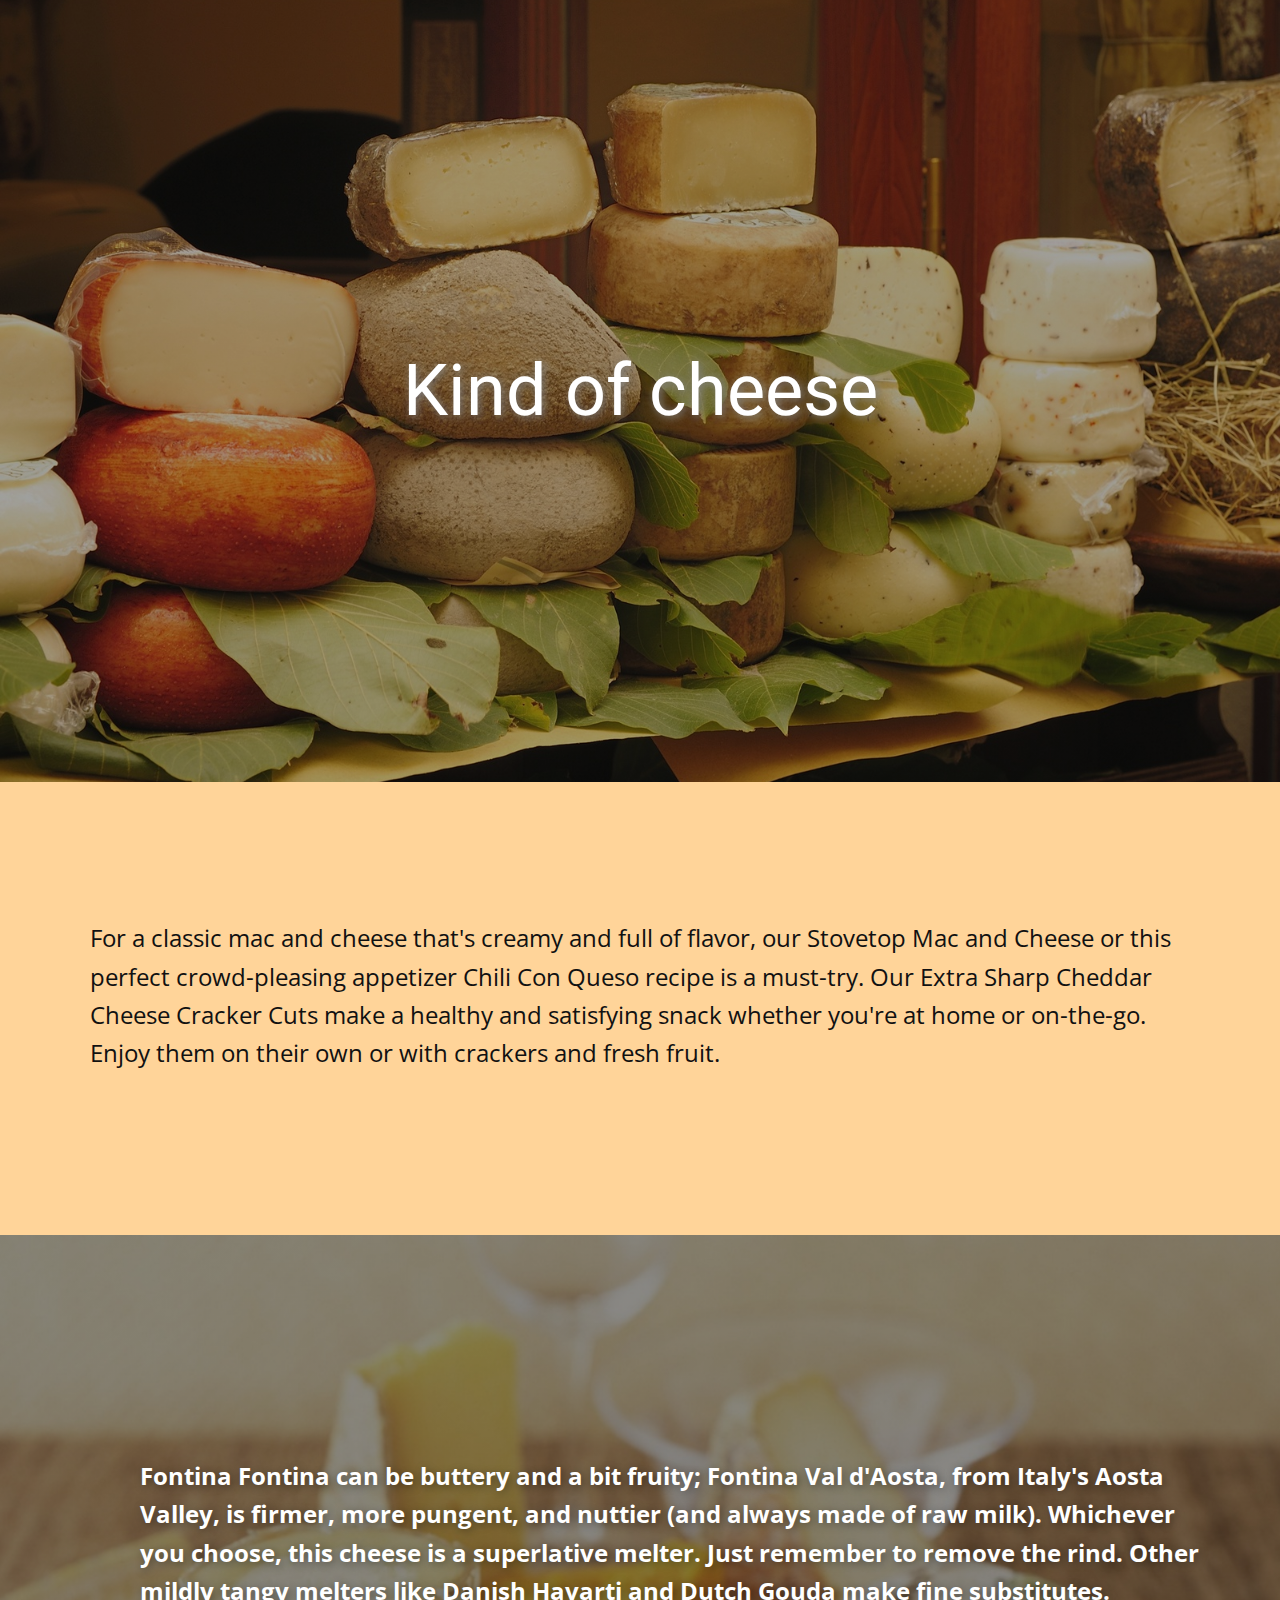
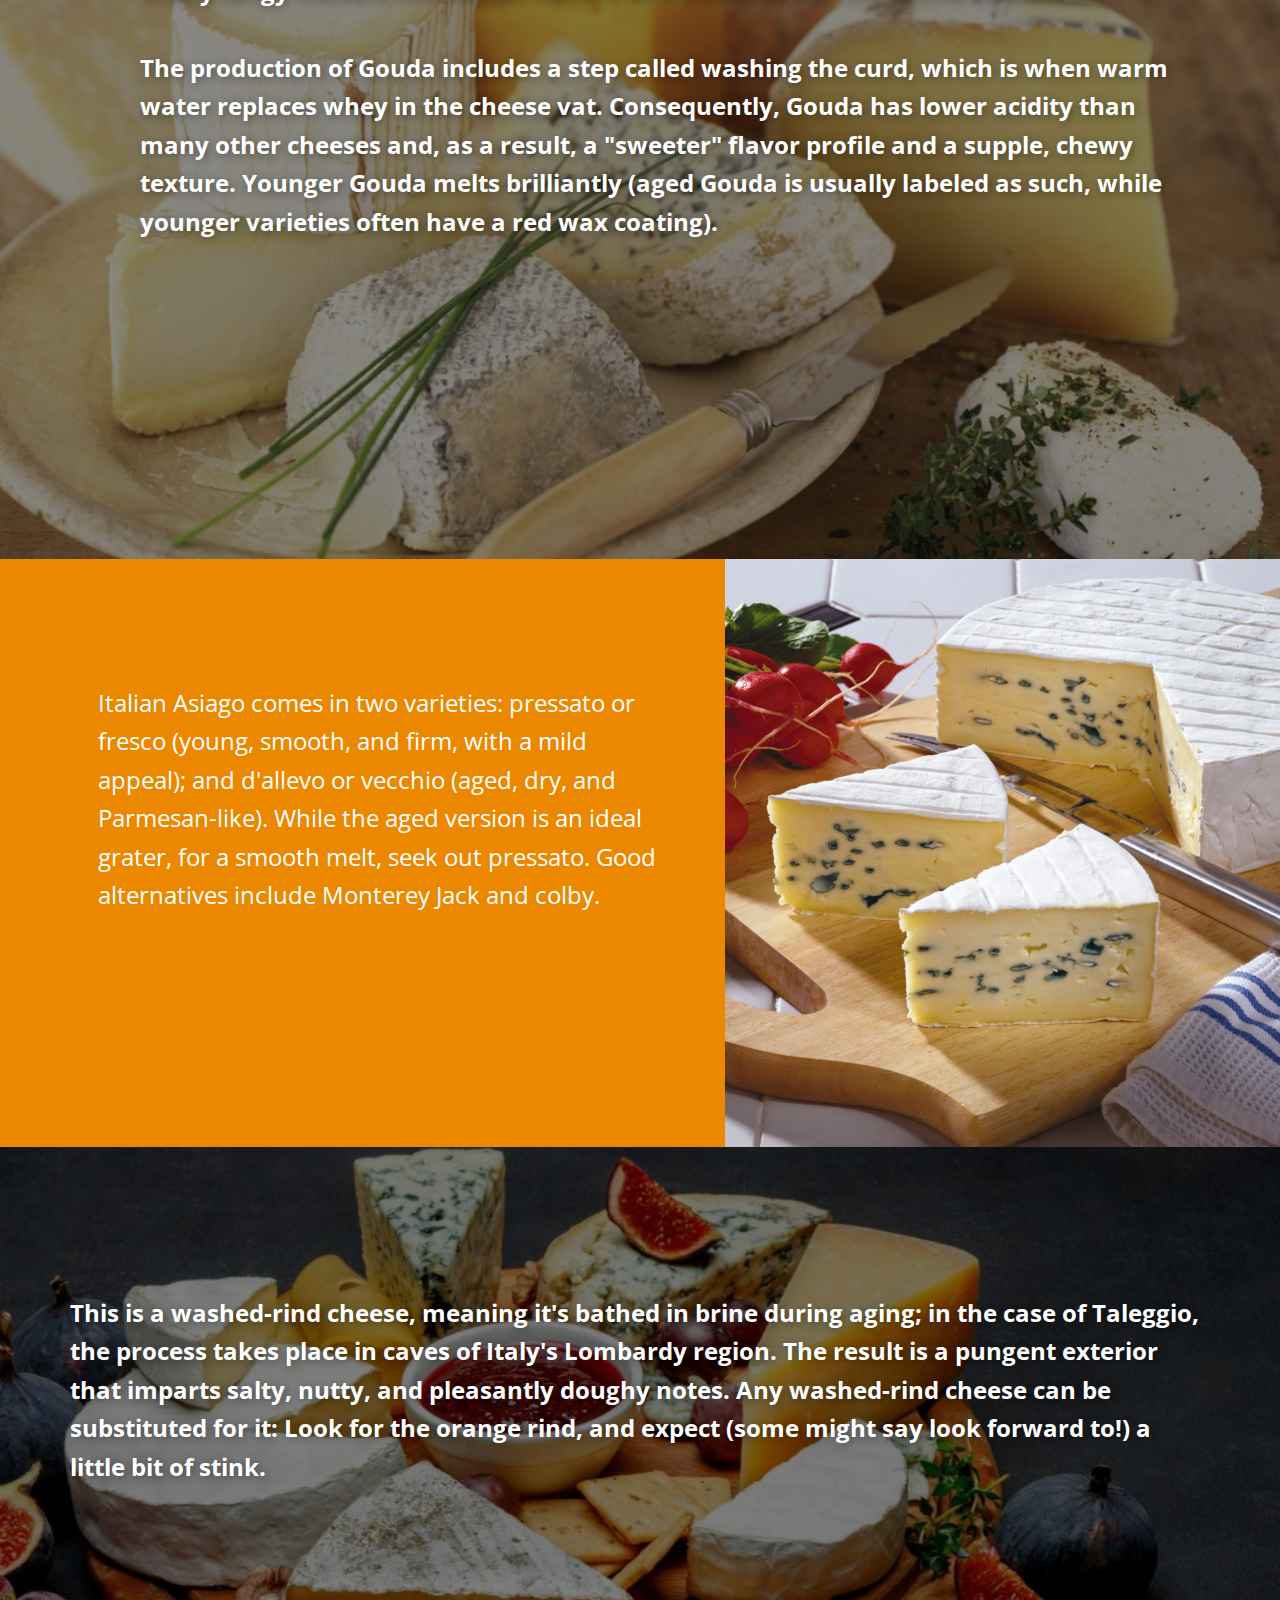
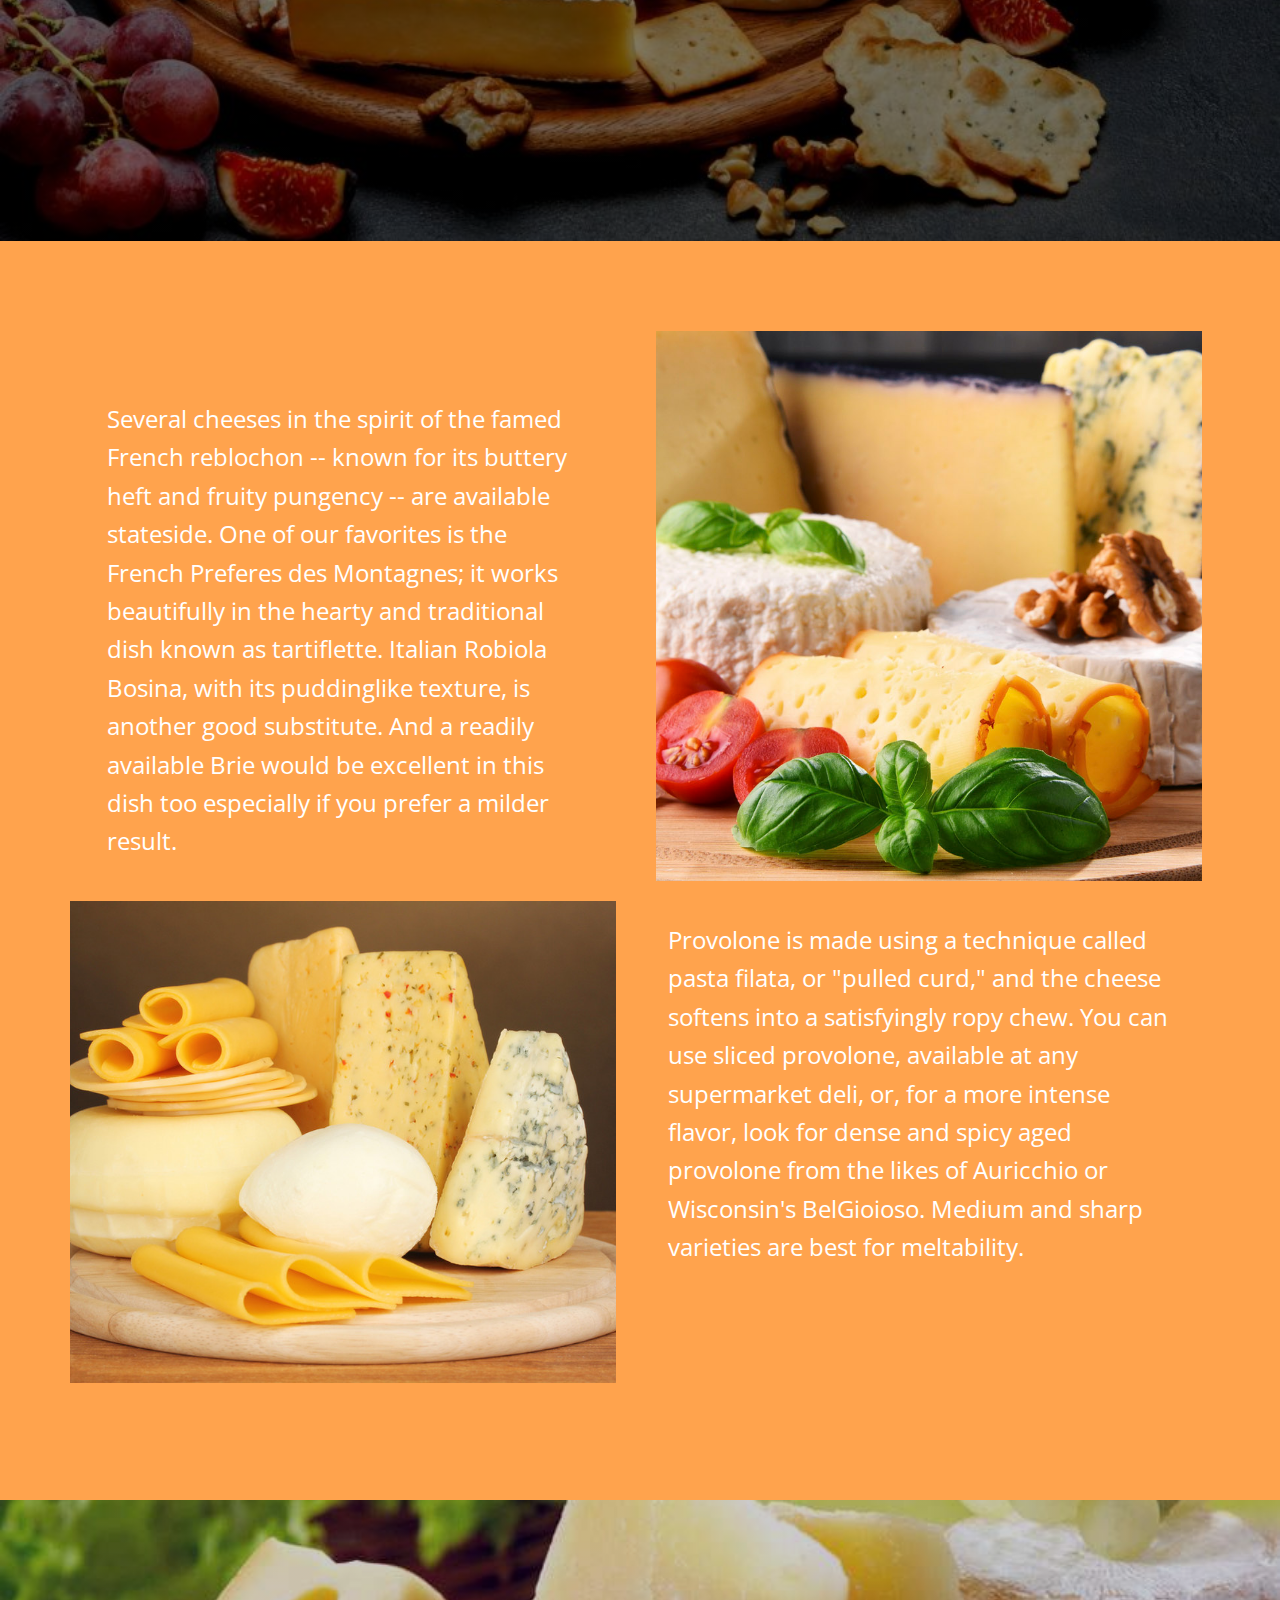
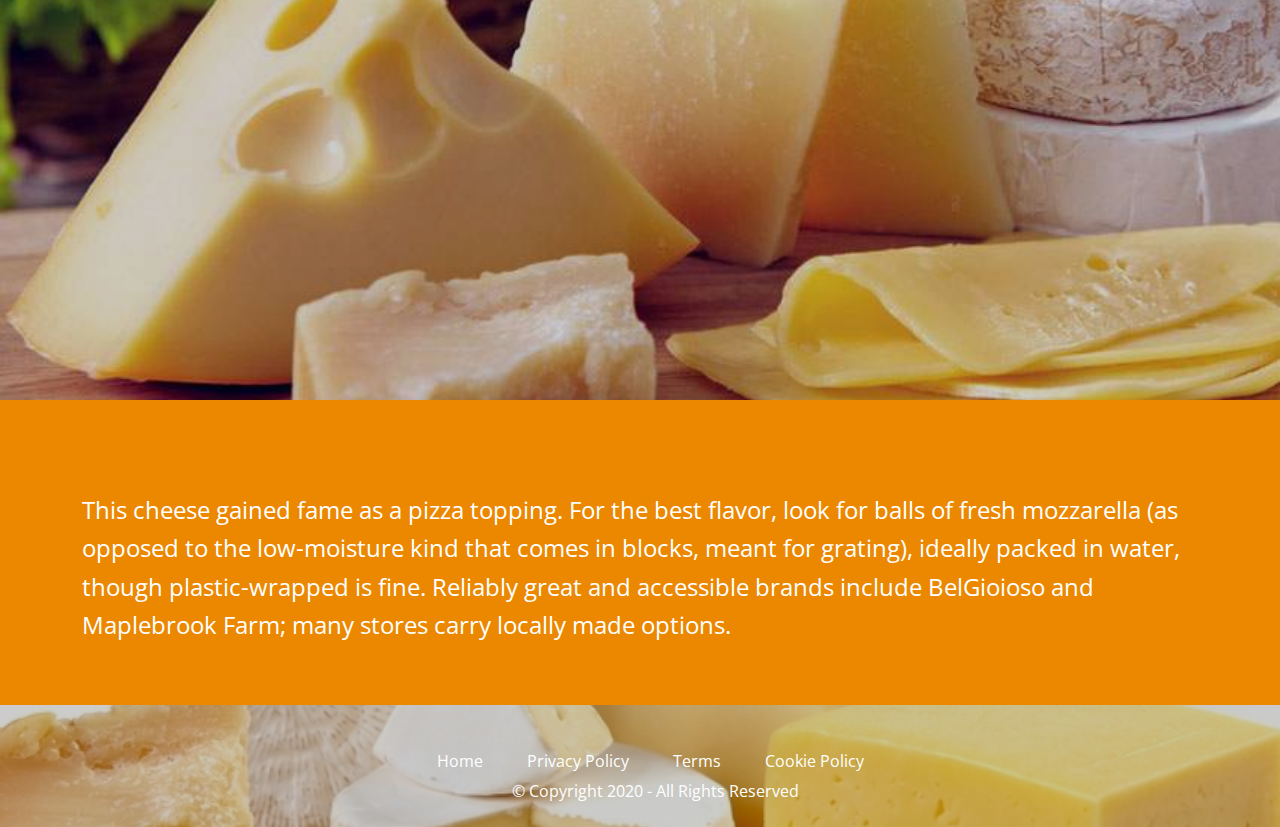
<file: index.html>
<!DOCTYPE html>
<html style="font-size: 16px;">
<head>
    <meta name="viewport" content="width=device-width, initial-scale=1.0">
    <meta charset="utf-8">
    <meta name="keywords" content="For a classic mac and cheese that's creamy and full of flavor, our Stovetop Mac and Cheese or this perfect crowd-pleasing appetizer Chili Con Queso recipe is a must-try. Our Extra Sharp Cheddar Cheese Cracker Cuts make a healthy and satisfying snack whether you're at home or on-the-go. Enjoy them on their own or with crackers and fresh fruit.">
    <meta name="description" content="For a classic mac and cheese that's creamy and full of flavor, our Stovetop Mac and Cheese or this perfect crowd-pleasing appetizer Chili Con Queso recipe is a must-try. Our Extra Sharp Cheddar Cheese Cracker Cuts make a healthy and satisfying snack whether you're at home or on-the-go. Enjoy them on their own or with crackers and fresh fruit.">
    <meta name="page_type" content="np-template-header-footer-from-plugin">
    <title>Kind of cheese</title>
    <link rel="stylesheet" href="nicepage.css" media="screen">
    <link rel="stylesheet" href="index.css" media="screen">
    <script class="u-script" type="text/javascript" src="jquery.js" defer=""></script>
    <script class="u-script" type="text/javascript" src="nicepage.js" defer=""></script>
    <link id="u-google-font" rel="stylesheet" href="https://fonts.googleapis.com/css?family=Roboto:100,100i,300,300i,400,400i,500,500i,700,700i,900,900i|Open+Sans:300,300i,400,400i,600,600i,700,700i,800,800i">
    <script type="application/ld+json">
        {
        		"@context": "http://schema.org",
        		"@type": "Organization",
        		"name": "Site25",
        		"url": "index.html"
        }
    </script>
    <meta property="og:title" content="Kind of cheese">
    <meta property="og:type" content="website">
    <meta property="og:description" content="For a classic mac and cheese that's creamy and full of flavor, our Stovetop Mac and Cheese or this perfect crowd-pleasing appetizer Chili Con Queso recipe is a must-try. Our Extra Sharp Cheddar Cheese Cracker Cuts make a healthy and satisfying snack whether you're at home or on-the-go. Enjoy them on their own or with crackers and fresh fruit.">
    <meta name="theme-color" content="#ec8700">
    <link rel="canonical" href="index.html">
    <meta property="og:url" content="index.html">
</head>

<body data-home-page="index.html" data-home-page-title="index" class="u-body">

    <section class="u-align-center u-clearfix u-image u-shading u-section-1" src="" id="sec-545b">
        <div class="u-clearfix u-sheet u-valign-middle u-sheet-1">
            <h1 class="u-text u-title u-text-1">Kind of cheese
                <br>
            </h1>
        </div>
    </section>
    <section class="u-clearfix u-palette-3-base u-section-2" id="carousel_361b">
        <div class="u-clearfix u-sheet u-sheet-1">
            <div class="u-clearfix u-expanded-width u-gutter-20 u-layout-wrap u-layout-wrap-1">
                <div class="u-layout">
                    <div class="u-layout-row">
                        <div class="u-align-left u-container-style u-layout-cell u-left-cell u-size-60 u-layout-cell-1">
                            <div class="u-container-layout u-valign-middle">
                                <p class="u-text u-text-1">For a classic mac and cheese that's creamy and full of flavor, our Stovetop Mac and Cheese or this perfect crowd-pleasing appetizer Chili Con Queso recipe is a must-try. Our Extra Sharp Cheddar Cheese Cracker Cuts make
                                    a healthy and satisfying snack whether you're at home or on-the-go. Enjoy them on their own or with crackers and fresh fruit.</p>
                            </div>
                        </div>
                    </div>
                </div>
            </div>
        </div>
    </section>
    <section class="u-clearfix u-image u-shading u-section-3" id="sec-033c">
        <div class="u-clearfix u-sheet u-sheet-1">
            <div class="u-align-left u-container-style u-group u-group-1">
                <div class="u-container-layout">
                    <p class="u-text u-text-1">Fontina Fontina can be buttery and a bit fruity; Fontina Val d'Aosta, from Italy's Aosta Valley, is firmer, more pungent, and nuttier (and always made of raw milk). Whichever you choose, this cheese is a superlative melter. Just remember
                        to remove the rind. Other mildly tangy melters like Danish Havarti and Dutch Gouda make fine substitutes.
                        <br>
                        <br>The production of Gouda includes a step called washing the curd, which is when warm water replaces whey in the cheese vat. Consequently, Gouda has lower acidity than many other cheeses and, as a result, a "sweeter" flavor profile
                        and a supple, chewy texture. Younger Gouda melts brilliantly (aged Gouda is usually labeled as such, while younger varieties often have a red wax coating).
                        <br>
                    </p>
                </div>
            </div>
        </div>
    </section>
    <section class="u-clearfix u-section-4" id="sec-d7ac">
        <div class="u-clearfix u-expanded-width u-gutter-0 u-layout-spacing-top u-layout-wrap u-layout-wrap-1">
            <div class="u-layout">
                <div class="u-layout-row">
                    <div class="u-align-left u-container-style u-layout-cell u-left-cell u-palette-1-base u-size-34 u-layout-cell-1" src="">
                        <div class="u-container-layout u-container-layout-1">
                            <p class="u-text u-text-1">Italian Asiago comes in two varieties: pressato or fresco (young, smooth, and firm, with a mild appeal); and d'allevo or vecchio (aged, dry, and Parmesan-like). While the aged version is an ideal grater, for a smooth melt,
                                seek out pressato. Good alternatives include Monterey Jack and colby.
                                <br>
                            </p>
                        </div>
                    </div>
                    <div class="u-align-left u-container-style u-image u-layout-cell u-right-cell u-size-26 u-image-1" src="">
                        <div class="u-container-layout u-valign-middle u-container-layout-2"></div>
                    </div>
                </div>
            </div>
        </div>
    </section>
    <section class="u-clearfix u-image u-shading u-section-5" id="carousel_7bb5">
        <div class="u-clearfix u-sheet u-sheet-1">
            <div class="u-clearfix u-expanded-width u-gutter-20 u-layout-wrap u-layout-wrap-1">
                <div class="u-layout" style="">
                    <div class="u-layout-row" style="">
                        <div class="u-container-style u-layout-cell u-right-cell u-size-60 u-layout-cell-1">
                            <div class="u-container-layout u-valign-middle u-container-layout-1">
                                <p class="u-text u-text-body-alt-color u-text-1">This is a washed-rind cheese, meaning it's bathed in brine during aging; in the case of Taleggio, the process takes place in caves of Italy's Lombardy region. The result is a pungent exterior that imparts salty, nutty,
                                    and pleasantly doughy notes. Any washed-rind cheese can be substituted for it: Look for the orange rind, and expect (some might say look forward to!) a little bit of stink.
                                    <br>
                                </p>
                            </div>
                        </div>
                    </div>
                </div>
            </div>
        </div>
    </section>
    <section class="u-clearfix u-palette-2-base u-section-6" id="carousel_cace">
        <div class="u-clearfix u-sheet u-sheet-1">
            <div class="u-clearfix u-gutter-40 u-layout-wrap u-layout-wrap-1">
                <div class="u-layout">
                    <div class="u-layout-row">
                        <div class="u-size-30 u-size-60-md">
                            <div class="u-layout-col">
                                <div class="u-container-style u-layout-cell u-right-cell u-size-20 u-layout-cell-1">
                                    <div class="u-container-layout u-container-layout-1">
                                        <p class="u-align-left u-text u-text-1">Several cheeses in the spirit of the famed French reblochon -- known for its buttery heft and fruity pungency -- are available stateside. One of our favorites is the French Preferes des Montagnes; it works beautifully
                                            in the hearty and traditional dish known as tartiflette. Italian Robiola Bosina, with its puddinglike texture, is another good substitute. And a readily available Brie would be excellent in this dish too especially
                                            if you prefer a milder result.</p>
                                    </div>
                                </div>
                                <div class="u-container-style u-image u-layout-cell u-right-cell u-size-40 u-image-1">
                                    <div class="u-container-layout"></div>
                                </div>
                            </div>
                        </div>
                        <div class="u-size-30 u-size-60-md">
                            <div class="u-layout-col">
                                <div class="u-container-style u-image u-layout-cell u-left-cell u-size-40 u-image-2">
                                    <div class="u-container-layout"></div>
                                </div>
                                <div class="u-container-style u-layout-cell u-left-cell u-size-20 u-layout-cell-4">
                                    <div class="u-container-layout u-container-layout-4">
                                        <p class="u-align-left u-res-move-started u-text u-text-2">Provolone is made using a technique called pasta filata, or "pulled curd," and the cheese softens into a satisfyingly ropy chew. You can use sliced provolone, available at any supermarket deli, or, for a more intense
                                            flavor, look for dense and spicy aged provolone from the likes of Auricchio or Wisconsin's BelGioioso. Medium and sharp varieties are best for meltability.</p>
                                    </div>
                                </div>
                            </div>
                        </div>
                    </div>
                </div>
            </div>
        </div>
    </section>
    <section class="u-clearfix u-section-7" id="sec-4c3a">
        <div class="u-clearfix u-expanded-width u-layout-wrap">
            <div class="u-layout">
                <div class="u-layout-row">
                    <div class="u-container-style u-image u-layout-cell u-left-cell u-shading u-size-60 u-image-1">
                        <div class="u-container-layout"></div>
                    </div>
                </div>
            </div>
        </div>
    </section>
    <section class="u-align-center u-clearfix u-palette-1-base u-section-8" id="sec-3085">
        <div class="u-clearfix u-sheet u-sheet-1">
            <p class="u-align-left u-text u-text-1">This cheese gained fame as a pizza topping. For the best flavor, look for balls of fresh mozzarella (as opposed to the low-moisture kind that comes in blocks, meant for grating), ideally packed in water, though plastic-wrapped is fine. Reliably
                great and accessible brands include BelGioioso and Maplebrook Farm; many stores carry locally made options.
                <br>
            </p>
            <div class="u-border-3 u-border-white u-line u-line-vertical u-line-1"></div>
        </div>
    </section>


    <footer class="u-clearfix u-footer u-image u-shading u-footer" id="sec-4f80">
        <div class="u-clearfix u-sheet u-sheet-1">
            <nav class="u-menu u-menu-dropdown u-offcanvas u-menu-1" data-responsive-from="SM">
                <div class="menu-collapse">
                    <a class="u-button-style u-nav-link u-text-body-alt-color" href="#">
              <svg><use xmlns:xlink="http://www.w3.org/1999/xlink" xlink:href="#menu-hamburger"></use></svg>
              <svg version="1.1" xmlns="http://www.w3.org/2000/svg" xmlns:xlink="http://www.w3.org/1999/xlink"><defs><symbol id="menu-hamburger" viewBox="0 0 16 16" style="width: 16px; height: 16px;"><rect y="1" width="16" height="2"></rect><rect y="7" width="16" height="2"></rect><rect y="13" width="16" height="2"></rect>
</symbol>
</defs></svg>
            </a>
                </div>
                <div class="u-custom-menu u-nav-container">
                    <ul class="u-nav u-unstyled">
                        <li class="u-nav-item">
                            <a class="u-button-style u-nav-link u-text-body-alt-color" href="index.html">Home </a>
                        </li>
                        <li class="u-nav-item">
                            <a class="u-button-style u-nav-link u-text-body-alt-color" href="Policy.html">Privacy Policy   </a>
                        </li>
                        <li class="u-nav-item">
                            <a class="u-button-style u-nav-link u-text-body-alt-color" href="Terms.html">Terms</a>
                        </li>
                        <li class="u-nav-item">
                            <a class="u-button-style u-nav-link u-text-body-alt-color" href="Cookie.html">Cookie Policy   </a>
                        </li>
                    </ul>
                </div>
                <div class="u-custom-menu u-nav-container-collapse">
                    <div class="u-black u-container-style u-inner-container-layout u-opacity u-opacity-95 u-sidenav">
                        <div class="u-menu-close"></div>
                        <ul class="u-align-center u-nav u-popupmenu-items u-unstyled u-nav-2">
                            <li class="u-nav-item">
                                <a class="u-button-style u-nav-link" href="index.html">Home </a>
                            </li>
                            <li class="u-nav-item">
                                <a class="u-button-style u-nav-link" href="Policy.html">Privacy Policy   </a>
                            </li>
                            <li class="u-nav-item">
                                <a class="u-button-style u-nav-link" href="Terms.html">Terms</a>
                            </li>
                            <li class="u-nav-item">
                                <a class="u-button-style u-nav-link" href="Cookie.html">Cookie Policy   </a>
                            </li>
                        </ul>
                    </div>
                    <div class="u-black u-menu-overlay u-opacity u-opacity-70"></div>
                </div>
            </nav>
            <p class="u-text u-text-white u-text-1">© Copyright 2020 - All Rights Reserved</p>
        </div>
    </footer>
</body>

</html>
</file>
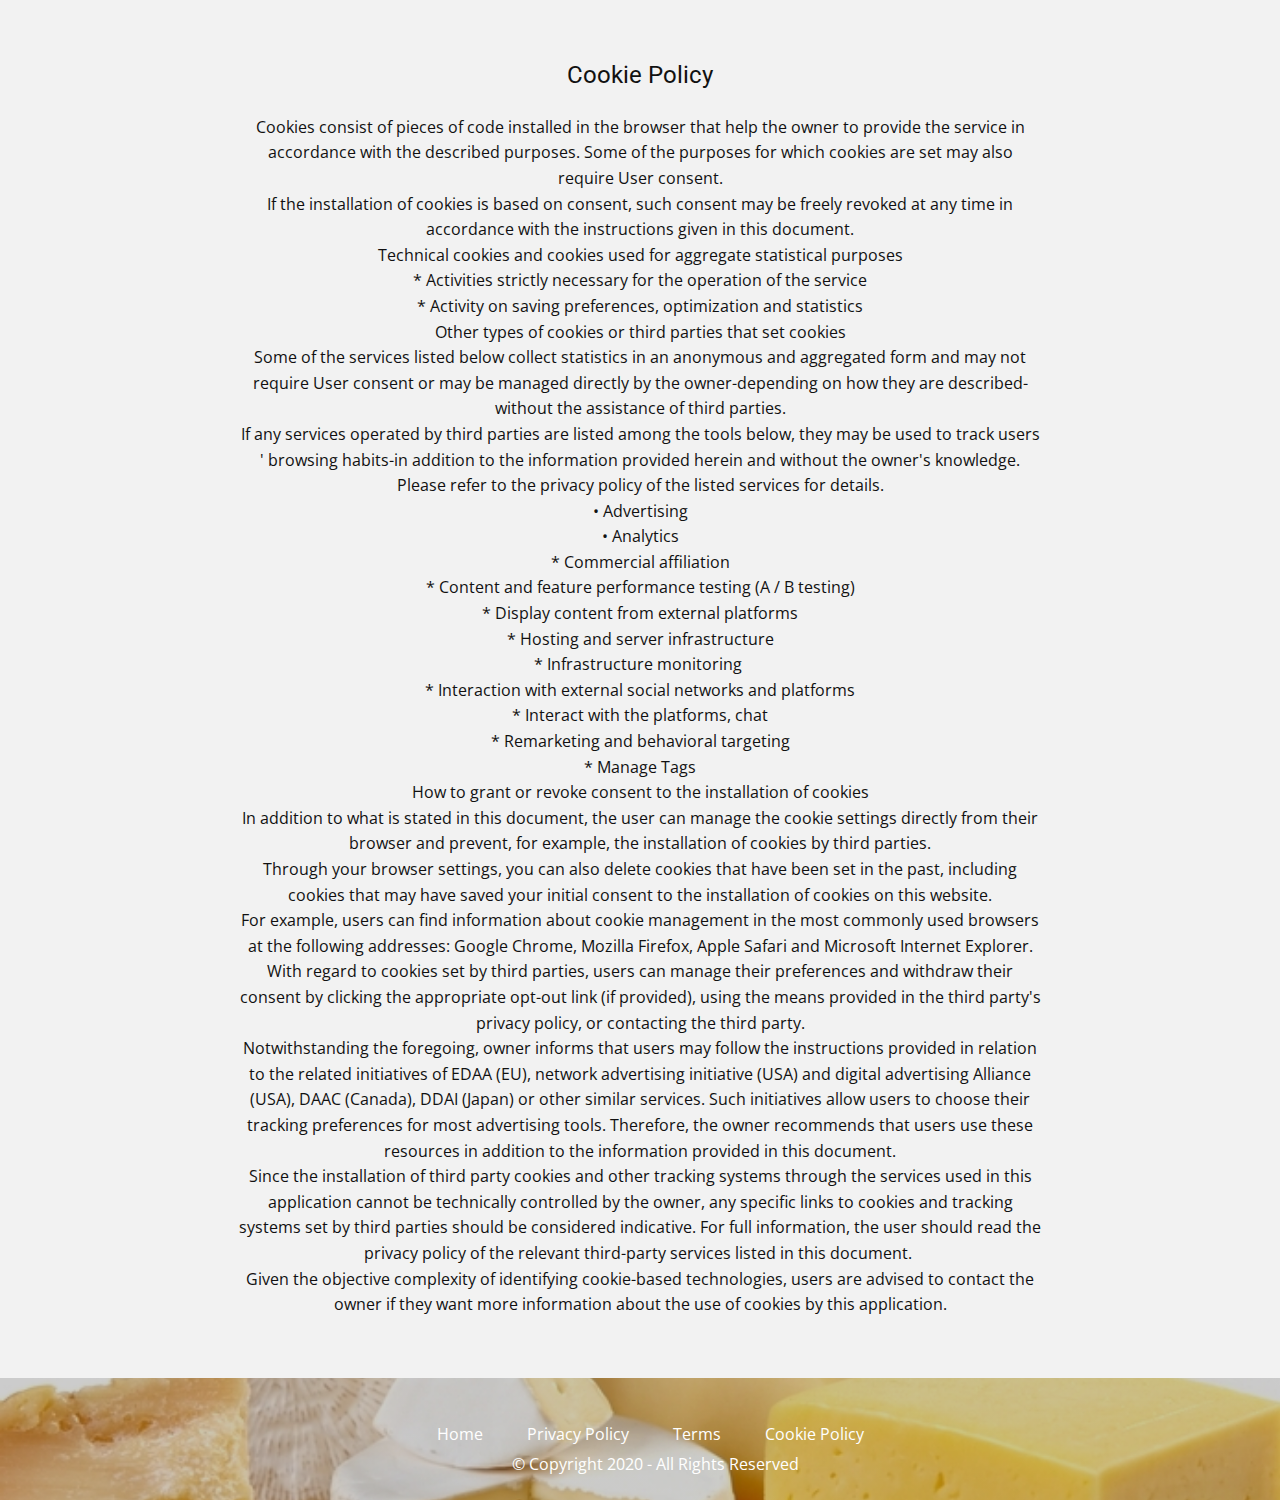
<file: Cookie.html>
<!DOCTYPE html>
<html style="font-size: 16px;">

<head>
    <meta name="viewport" content="width=device-width, initial-scale=1.0">
    <meta charset="utf-8">
    <meta name="keywords" content="">
    <meta name="description" content="">
    <meta name="page_type" content="np-template-header-footer-from-plugin">
    <title>Cookie Policy</title>
    <link rel="stylesheet" href="nicepage.css" media="screen">
    <link rel="stylesheet" href="Cookie.css" media="screen">
    <script class="u-script" type="text/javascript" src="jquery.js" defer=""></script>
    <script class="u-script" type="text/javascript" src="nicepage.js" defer=""></script>
    <link id="u-google-font" rel="stylesheet" href="https://fonts.googleapis.com/css?family=Roboto:100,100i,300,300i,400,400i,500,500i,700,700i,900,900i|Open+Sans:300,300i,400,400i,600,600i,700,700i,800,800i">

    <script type="application/ld+json">
        {
        		"@context": "http://schema.org",
        		"@type": "Organization",
        		"name": "Site25",
        		"url": "index.html"
        }
    </script>
    <meta property="og:title" content="Cookie Policy">
    <meta property="og:type" content="website">
    <meta name="theme-color" content="#ec8700">
    <link rel="canonical" href="index.html">
    <meta property="og:url" content="index.html">
</head>

<body class="u-body">

    <section class="u-clearfix u-grey-5 u-section-1" id="sec-116c">
        <div class="u-clearfix u-sheet u-sheet-1">
            <h4 class="u-align-center u-text u-text-1">
                Cookie Policy
            </h4>
            <p class="u-align-center u-text u-text-2">Cookies consist of pieces of code installed in the browser that help the owner to provide the service in accordance with the described purposes. Some of the purposes for which cookies are set may also require User consent.
                <br>If the installation of cookies is based on consent, such consent may be freely revoked at any time in accordance with the instructions given in this document.
                <br>Technical cookies and cookies used for aggregate statistical purposes
                <br>* Activities strictly necessary for the operation of the service
                <br>* Activity on saving preferences, optimization and statistics
                <br>Other types of cookies or third parties that set cookies
                <br>Some of the services listed below collect statistics in an anonymous and aggregated form and may not require User consent or may be managed directly by the owner-depending on how they are described-without the assistance of third parties.
                <br>If any services operated by third parties are listed among the tools below, they may be used to track users ' browsing habits-in addition to the information provided herein and without the owner's knowledge. Please refer to the privacy
                policy of the listed services for details.
                <br>• Advertising
                <br>• Analytics

                <br>* Commercial affiliation
                <br>* Content and feature performance testing (A / B testing)
                <br>* Display content from external platforms
                <br>* Hosting and server infrastructure
                <br>* Infrastructure monitoring&nbsp;
                <br>* Interaction with external social networks and platforms
                <br>* Interact with the platforms, chat
                <br>* Remarketing and behavioral targeting
                <br>* Manage Tags
                <br>How to grant or revoke consent to the installation of cookies
                <br>In addition to what is stated in this document, the user can manage the cookie settings directly from their browser and prevent, for example, the installation of cookies by third parties.
                <br>Through your browser settings, you can also delete cookies that have been set in the past, including cookies that may have saved your initial consent to the installation of cookies on this website.
                <br>For example, users can find information about cookie management in the most commonly used browsers at the following addresses: Google Chrome, Mozilla Firefox, Apple Safari and Microsoft Internet Explorer.
                <br>With regard to cookies set by third parties, users can manage their preferences and withdraw their consent by clicking the appropriate opt-out link (if provided), using the means provided in the third party's privacy policy, or contacting
                the third party.
                <br>Notwithstanding the foregoing, owner informs that users may follow the instructions provided in relation to the related initiatives of EDAA (EU), network advertising initiative (USA) and digital advertising Alliance (USA), DAAC (Canada),
                DDAI (Japan) or other similar services. Such initiatives allow users to choose their tracking preferences for most advertising tools. Therefore, the owner recommends that users use these resources in addition to the information provided
                in this document.
                <br>Since the installation of third party cookies and other tracking systems through the services used in this application cannot be technically controlled by the owner, any specific links to cookies and tracking systems set by third parties
                should be considered indicative. For full information, the user should read the privacy policy of the relevant third-party services listed in this document.&nbsp;
                <br>Given the objective complexity of identifying cookie-based technologies, users are advised to contact the owner if they want more information about the use of cookies by this application.
            </p>
        </div>
    </section>


    <footer class="u-clearfix u-footer u-image u-shading u-footer" id="sec-4f80">
        <div class="u-clearfix u-sheet u-sheet-1">
            <nav class="u-menu u-menu-dropdown u-offcanvas u-menu-1" data-responsive-from="SM">
                <div class="menu-collapse">
                    <a class="u-button-style u-nav-link u-text-body-alt-color" href="#">
              <svg><use xmlns:xlink="http://www.w3.org/1999/xlink" xlink:href="#menu-hamburger"></use></svg>
              <svg version="1.1" xmlns="http://www.w3.org/2000/svg" xmlns:xlink="http://www.w3.org/1999/xlink"><defs><symbol id="menu-hamburger" viewBox="0 0 16 16" style="width: 16px; height: 16px;"><rect y="1" width="16" height="2"></rect><rect y="7" width="16" height="2"></rect><rect y="13" width="16" height="2"></rect>
</symbol>
</defs></svg>
            </a>
                </div>
                <div class="u-custom-menu u-nav-container">
                    <ul class="u-nav u-unstyled">
                        <li class="u-nav-item">
                            <a class="u-button-style u-nav-link u-text-body-alt-color" href="index.html">Home </a>
                        </li>
                        <li class="u-nav-item">
                            <a class="u-button-style u-nav-link u-text-body-alt-color" href="Policy.html">Privacy Policy   </a>
                        </li>
                        <li class="u-nav-item">
                            <a class="u-button-style u-nav-link u-text-body-alt-color" href="Terms.html">Terms</a>
                        </li>
                        <li class="u-nav-item">
                            <a class="u-button-style u-nav-link u-text-body-alt-color" href="Cookie.html">Cookie Policy   </a>
                        </li>
                    </ul>
                </div>
                <div class="u-custom-menu u-nav-container-collapse">
                    <div class="u-black u-container-style u-inner-container-layout u-opacity u-opacity-95 u-sidenav">
                        <div class="u-menu-close"></div>
                        <ul class="u-align-center u-nav u-popupmenu-items u-unstyled u-nav-2">
                            <li class="u-nav-item">
                                <a class="u-button-style u-nav-link" href="index.html">Home </a>
                            </li>
                            <li class="u-nav-item">
                                <a class="u-button-style u-nav-link" href="Policy.html">Privacy Policy   </a>
                            </li>
                            <li class="u-nav-item">
                                <a class="u-button-style u-nav-link" href="Terms.html">Terms</a>
                            </li>
                            <li class="u-nav-item">
                                <a class="u-button-style u-nav-link" href="Cookie.html">Cookie Policy   </a>
                            </li>
                        </ul>
                    </div>
                    <div class="u-black u-menu-overlay u-opacity u-opacity-70"></div>
                </div>
            </nav>
            <p class="u-text u-text-white u-text-1">© Copyright 2020 - All Rights Reserved</p>
        </div>
    </footer>
</body>

</html>
</file>
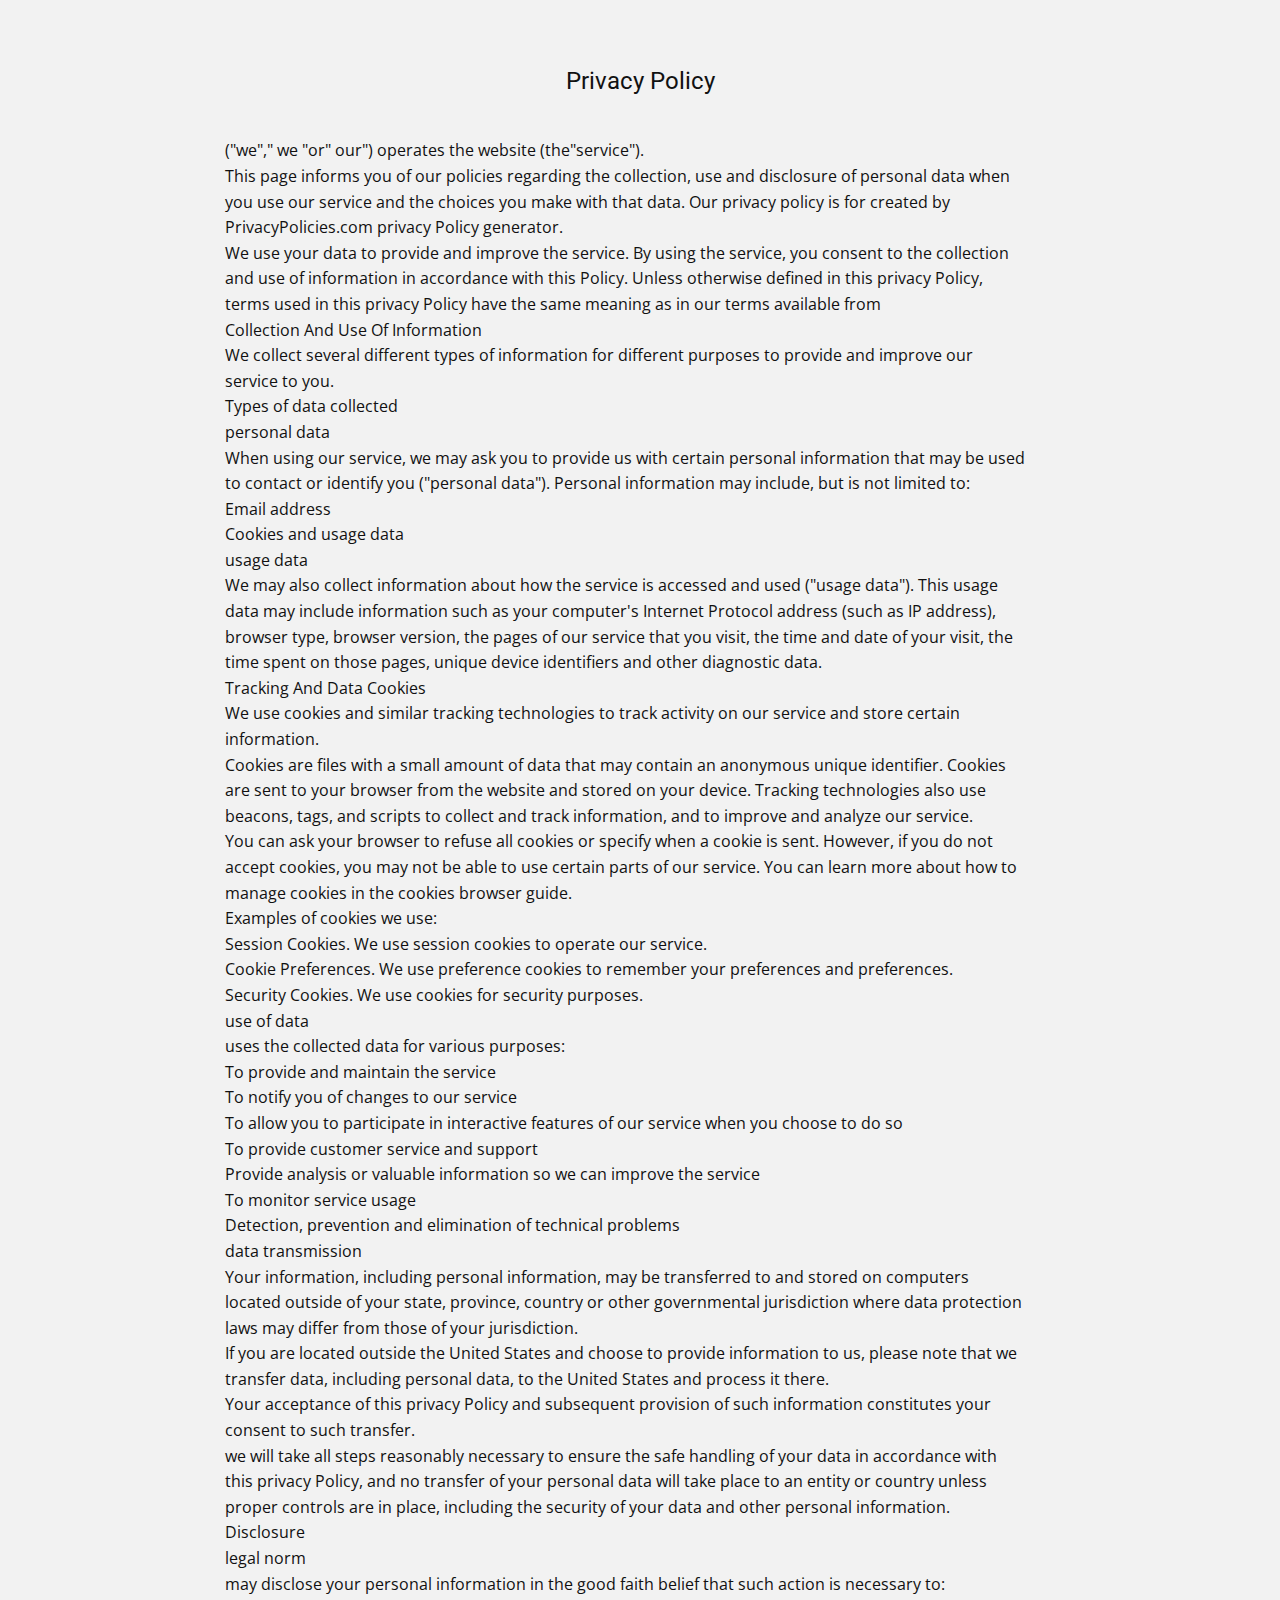
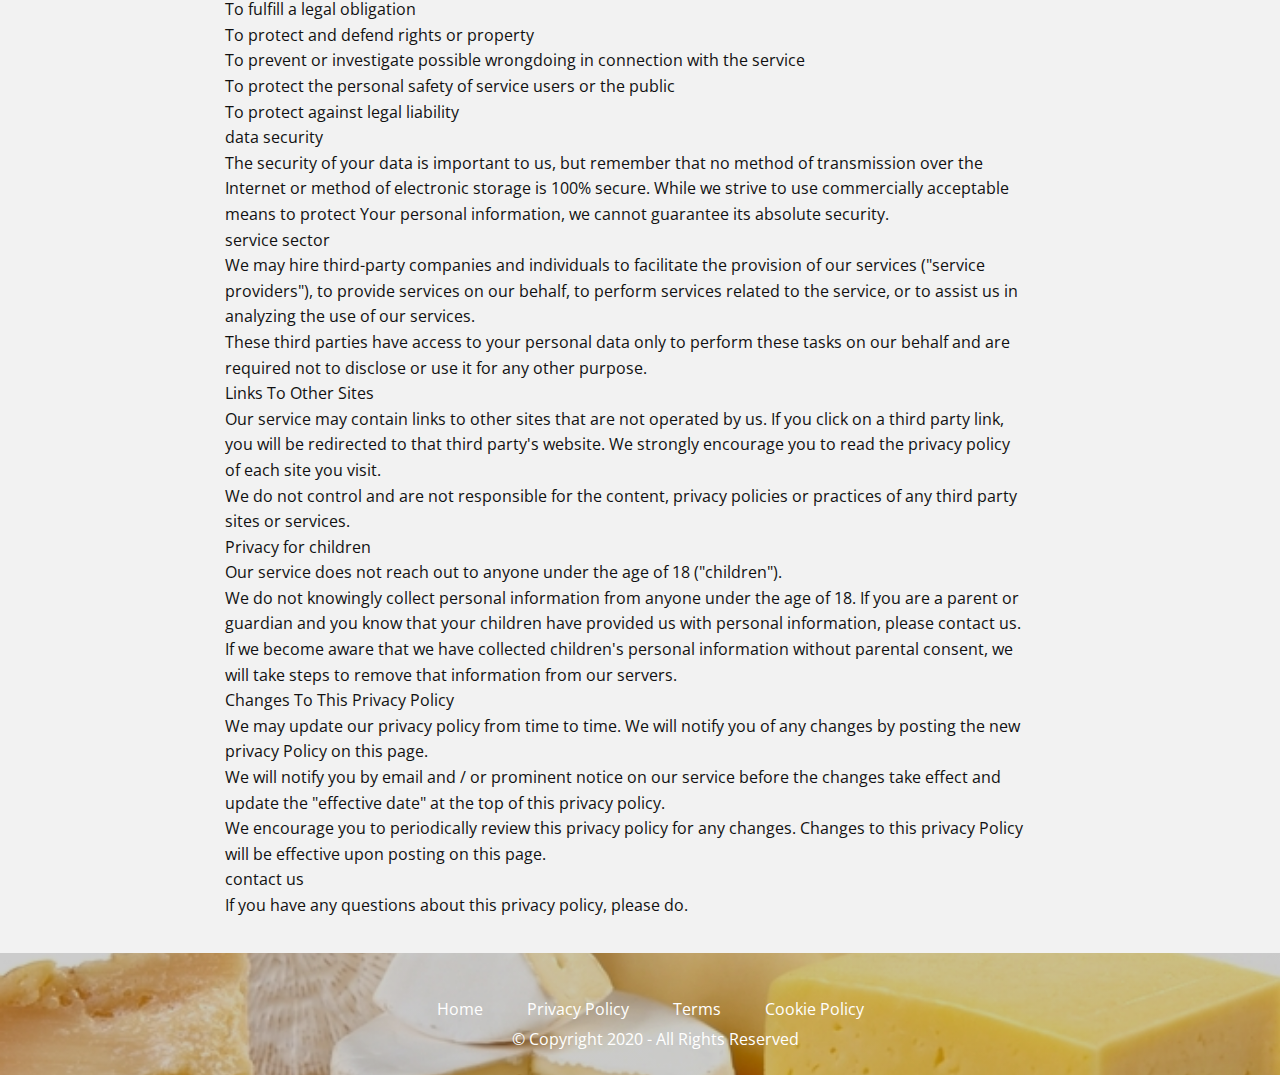
<file: Policy.html>
<!DOCTYPE html>
<html style="font-size: 16px;">

<head>
    <meta name="viewport" content="width=device-width, initial-scale=1.0">
    <meta charset="utf-8">
    <meta name="keywords" content="">
    <meta name="description" content="">
    <meta name="page_type" content="np-template-header-footer-from-plugin">
    <title>Privacy Policy</title>
    <link rel="stylesheet" href="nicepage.css" media="screen">
    <link rel="stylesheet" href="Policy.css" media="screen">
    <script class="u-script" type="text/javascript" src="jquery.js" defer=""></script>
    <script class="u-script" type="text/javascript" src="nicepage.js" defer=""></script>
    <link id="u-google-font" rel="stylesheet" href="https://fonts.googleapis.com/css?family=Roboto:100,100i,300,300i,400,400i,500,500i,700,700i,900,900i|Open+Sans:300,300i,400,400i,600,600i,700,700i,800,800i">

    <script type="application/ld+json">
        {
        		"@context": "http://schema.org",
        		"@type": "Organization",
        		"name": "Site25",
        		"url": "index.html"
        }
    </script>
    <meta property="og:title" content="Privacy Policy">
    <meta property="og:type" content="website">
    <meta name="theme-color" content="#ec8700">
    <link rel="canonical" href="index.html">
    <meta property="og:url" content="index.html">
</head>

<body class="u-body">

    <section class="u-clearfix u-grey-5 u-section-1" id="sec-5e05">
        <div class="u-clearfix u-sheet u-sheet-1">
            <h4 class="u-align-center u-text u-text-1">
                Privacy Policy
            </h4>
            <p class="u-text u-text-2">
                <br>("we"," we "or" our") operates the website (the"service").&nbsp;
                <br>This page informs you of our policies regarding the collection, use and disclosure of personal data when you use our service and the choices you make with that data. Our privacy policy is for created by PrivacyPolicies.com privacy
                Policy generator.&nbsp;
                <br>We use your data to provide and improve the service. By using the service, you consent to the collection and use of information in accordance with this Policy. Unless otherwise defined in this privacy Policy, terms used in this privacy
                Policy have the same meaning as in our terms available from &nbsp;

                <br>Collection And Use Of Information&nbsp;
                <br>We collect several different types of information for different purposes to provide and improve our service to you.&nbsp;
                <br>Types of data collected&nbsp;
                <br>personal data&nbsp;
                <br>When using our service, we may ask you to provide us with certain personal information that may be used to contact or identify you ("personal data"). Personal information may include, but is not limited to:&nbsp;
                <br>Email address&nbsp;
                <br>Cookies and usage data&nbsp;
                <br>usage data&nbsp;
                <br>We may also collect information about how the service is accessed and used ("usage data"). This usage data may include information such as your computer's Internet Protocol address (such as IP address), browser type, browser version,
                the pages of our service that you visit, the time and date of your visit, the time spent on those pages, unique device identifiers and other diagnostic data.&nbsp;
                <br>Tracking And Data Cookies&nbsp;
                <br>We use cookies and similar tracking technologies to track activity on our service and store certain information.&nbsp;
                <br>Cookies are files with a small amount of data that may contain an anonymous unique identifier. Cookies are sent to your browser from the website and stored on your device. Tracking technologies also use beacons, tags, and scripts to
                collect and track information, and to improve and analyze our service.&nbsp;
                <br>You can ask your browser to refuse all cookies or specify when a cookie is sent. However, if you do not accept cookies, you may not be able to use certain parts of our service. You can learn more about how to manage cookies in the
                cookies browser guide.&nbsp;
                <br>Examples of cookies we use:&nbsp;
                <br>Session Cookies. We use session cookies to operate our service.&nbsp;
                <br>Cookie Preferences. We use preference cookies to remember your preferences and preferences.&nbsp;
                <br>Security Cookies. We use cookies for security purposes.&nbsp;

                <br>use of data&nbsp;
                <br>uses the collected data for various purposes:&nbsp;
                <br>To provide and maintain the service&nbsp;
                <br>To notify you of changes to our service&nbsp;
                <br>To allow you to participate in interactive features of our service when you choose to do so&nbsp;
                <br>To provide customer service and support&nbsp;
                <br>Provide analysis or valuable information so we can improve the service&nbsp;
                <br>To monitor service usage&nbsp;
                <br>Detection, prevention and elimination of technical problems&nbsp;
                <br>data transmission&nbsp;
                <br>Your information, including personal information, may be transferred to and stored on computers located outside of your state, province, country or other governmental jurisdiction where data protection laws may differ from those of
                your jurisdiction.&nbsp;
                <br>If you are located outside the United States and choose to provide information to us, please note that we transfer data, including personal data, to the United States and process it there.&nbsp;
                <br>Your acceptance of this privacy Policy and subsequent provision of such information constitutes your consent to such transfer.&nbsp;
                <br>we will take all steps reasonably necessary to ensure the safe handling of your data in accordance with this privacy Policy, and no transfer of your personal data will take place to an entity or country unless proper controls are in
                place, including the security of your data and other personal information.&nbsp;
                <br>Disclosure&nbsp;
                <br>legal norm&nbsp;

                <br>may disclose your personal information in the good faith belief that such action is necessary to:&nbsp;
                <br>To fulfill a legal obligation&nbsp;
                <br>To protect and defend rights or property&nbsp;
                <br>To prevent or investigate possible wrongdoing in connection with the service&nbsp;
                <br>To protect the personal safety of service users or the public&nbsp;
                <br>To protect against legal liability&nbsp;
                <br>data security&nbsp;
                <br>The security of your data is important to us, but remember that no method of transmission over the Internet or method of electronic storage is 100% secure. While we strive to use commercially acceptable means to protect Your personal
                information, we cannot guarantee its absolute security.&nbsp;

                <br>service sector&nbsp;
                <br>We may hire third-party companies and individuals to facilitate the provision of our services ("service providers"), to provide services on our behalf, to perform services related to the service, or to assist us in analyzing the use
                of our services.&nbsp;
                <br>These third parties have access to your personal data only to perform these tasks on our behalf and are required not to disclose or use it for any other purpose.&nbsp;
                <br>Links To Other Sites&nbsp;

                <br>Our service may contain links to other sites that are not operated by us. If you click on a third party link, you will be redirected to that third party's website. We strongly encourage you to read the privacy policy of each site you
                visit.&nbsp;

                <br>We do not control and are not responsible for the content, privacy policies or practices of any third party sites or services.&nbsp;
                <br>Privacy for children&nbsp;
                <br>Our service does not reach out to anyone under the age of 18 ("children").&nbsp;
                <br>We do not knowingly collect personal information from anyone under the age of 18. If you are a parent or guardian and you know that your children have provided us with personal information, please contact us. If we become aware that
                we have collected children's personal information without parental consent, we will take steps to remove that information from our servers.&nbsp;
                <br>Changes To This Privacy Policy&nbsp;
                <br>We may update our privacy policy from time to time. We will notify you of any changes by posting the new privacy Policy on this page.&nbsp;
                <br>We will notify you by email and / or prominent notice on our service before the changes take effect and update the "effective date" at the top of this privacy policy.&nbsp;
                <br>We encourage you to periodically review this privacy policy for any changes. Changes to this privacy Policy will be effective upon posting on this page.&nbsp;
                <br>contact us

                <br>If you have any questions about this privacy policy, please do.
            </p>
        </div>
    </section>


    <footer class="u-clearfix u-footer u-image u-shading u-footer" id="sec-4f80">
        <div class="u-clearfix u-sheet u-sheet-1">
            <nav class="u-menu u-menu-dropdown u-offcanvas u-menu-1" data-responsive-from="SM">
                <div class="menu-collapse">
                    <a class="u-button-style u-nav-link u-text-body-alt-color" href="#">
              <svg><use xmlns:xlink="http://www.w3.org/1999/xlink" xlink:href="#menu-hamburger"></use></svg>
              <svg version="1.1" xmlns="http://www.w3.org/2000/svg" xmlns:xlink="http://www.w3.org/1999/xlink"><defs><symbol id="menu-hamburger" viewBox="0 0 16 16" style="width: 16px; height: 16px;"><rect y="1" width="16" height="2"></rect><rect y="7" width="16" height="2"></rect><rect y="13" width="16" height="2"></rect>
</symbol>
</defs></svg>
            </a>
                </div>
                <div class="u-custom-menu u-nav-container">
                    <ul class="u-nav u-unstyled">
                        <li class="u-nav-item">
                            <a class="u-button-style u-nav-link u-text-body-alt-color" href="index.html">Home </a>
                        </li>
                        <li class="u-nav-item">
                            <a class="u-button-style u-nav-link u-text-body-alt-color" href="Policy.html">Privacy Policy   </a>
                        </li>
                        <li class="u-nav-item">
                            <a class="u-button-style u-nav-link u-text-body-alt-color" href="Terms.html">Terms</a>
                        </li>
                        <li class="u-nav-item">
                            <a class="u-button-style u-nav-link u-text-body-alt-color" href="Cookie.html">Cookie Policy   </a>
                        </li>
                    </ul>
                </div>
                <div class="u-custom-menu u-nav-container-collapse">
                    <div class="u-black u-container-style u-inner-container-layout u-opacity u-opacity-95 u-sidenav">
                        <div class="u-menu-close"></div>
                        <ul class="u-align-center u-nav u-popupmenu-items u-unstyled u-nav-2">
                            <li class="u-nav-item">
                                <a class="u-button-style u-nav-link" href="index.html">Home </a>
                            </li>
                            <li class="u-nav-item">
                                <a class="u-button-style u-nav-link" href="Policy.html">Privacy Policy   </a>
                            </li>
                            <li class="u-nav-item">
                                <a class="u-button-style u-nav-link" href="Terms.html">Terms</a>
                            </li>
                            <li class="u-nav-item">
                                <a class="u-button-style u-nav-link" href="Cookie.html">Cookie Policy   </a>
                            </li>
                        </ul>
                    </div>
                    <div class="u-black u-menu-overlay u-opacity u-opacity-70"></div>
                </div>
            </nav>
            <p class="u-text u-text-white u-text-1">© Copyright 2020 - All Rights Reserved</p>
        </div>
    </footer>
</body>

</html>
</file>
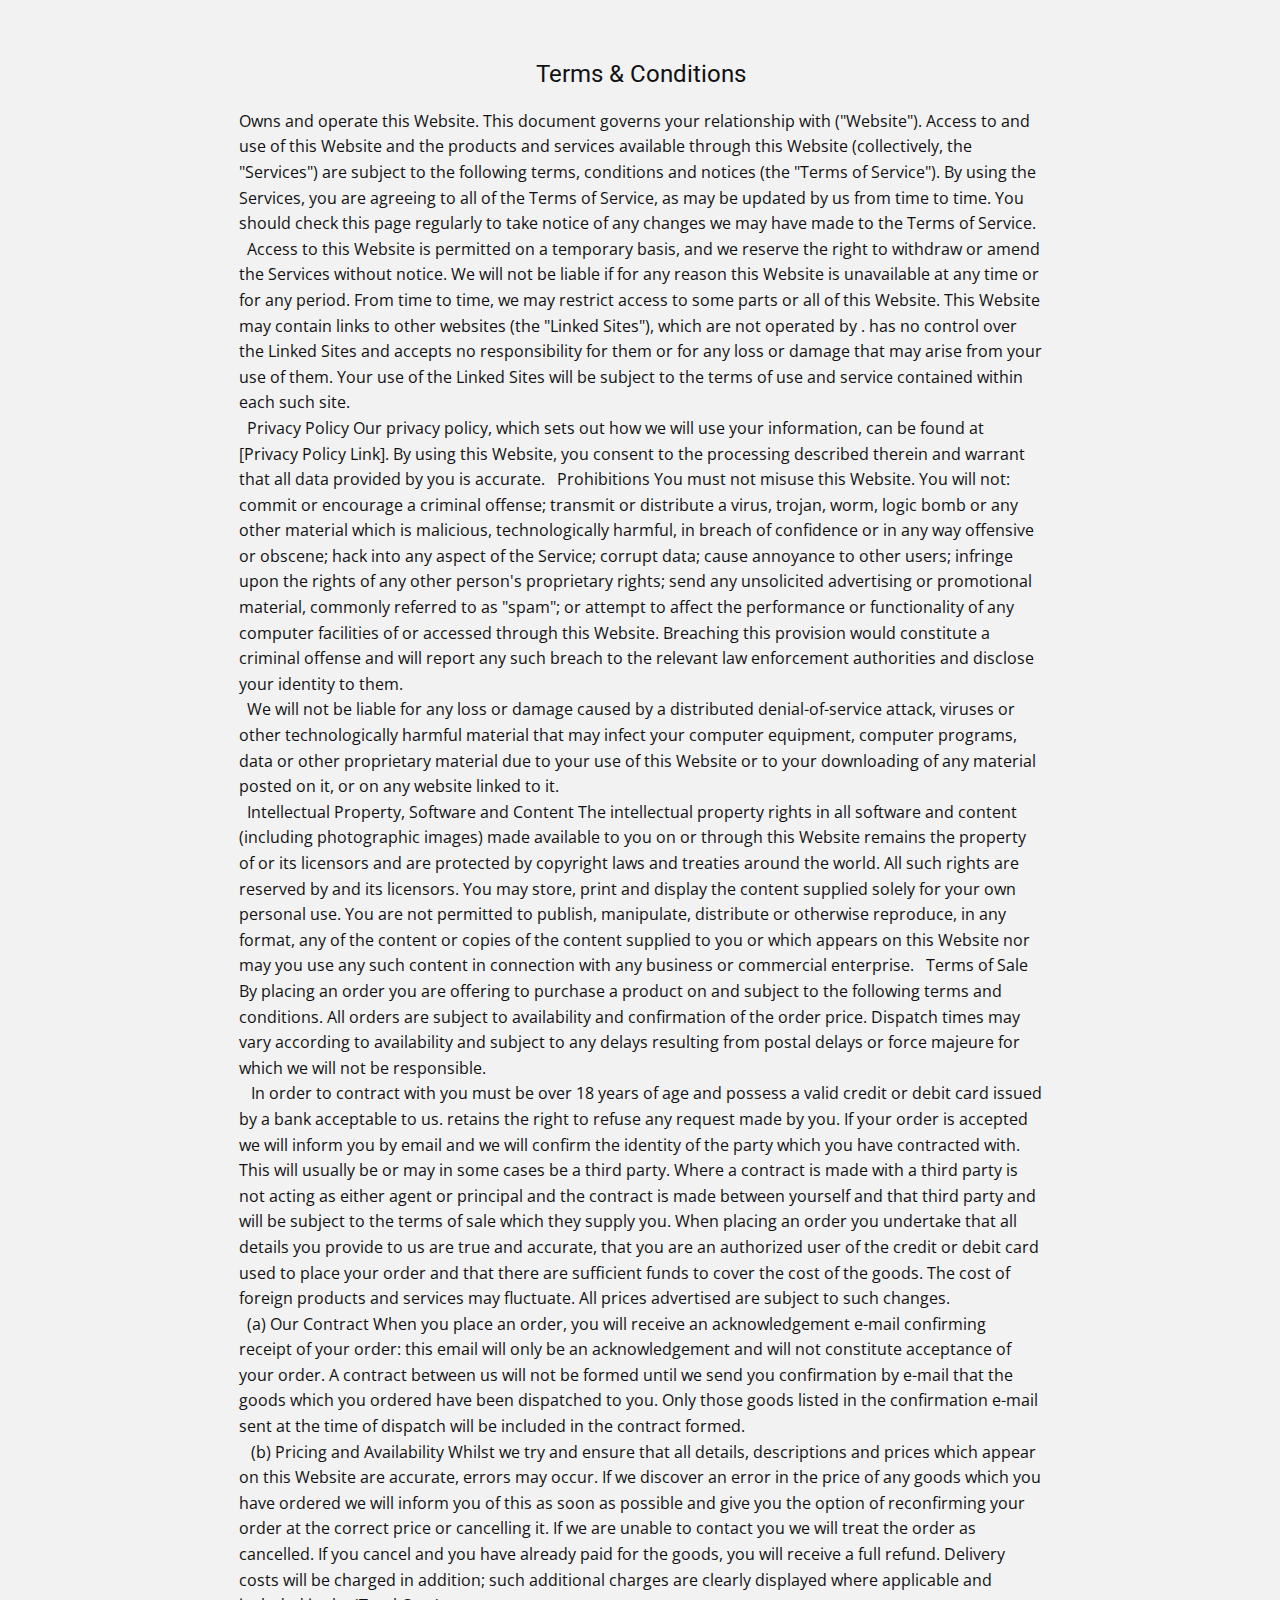
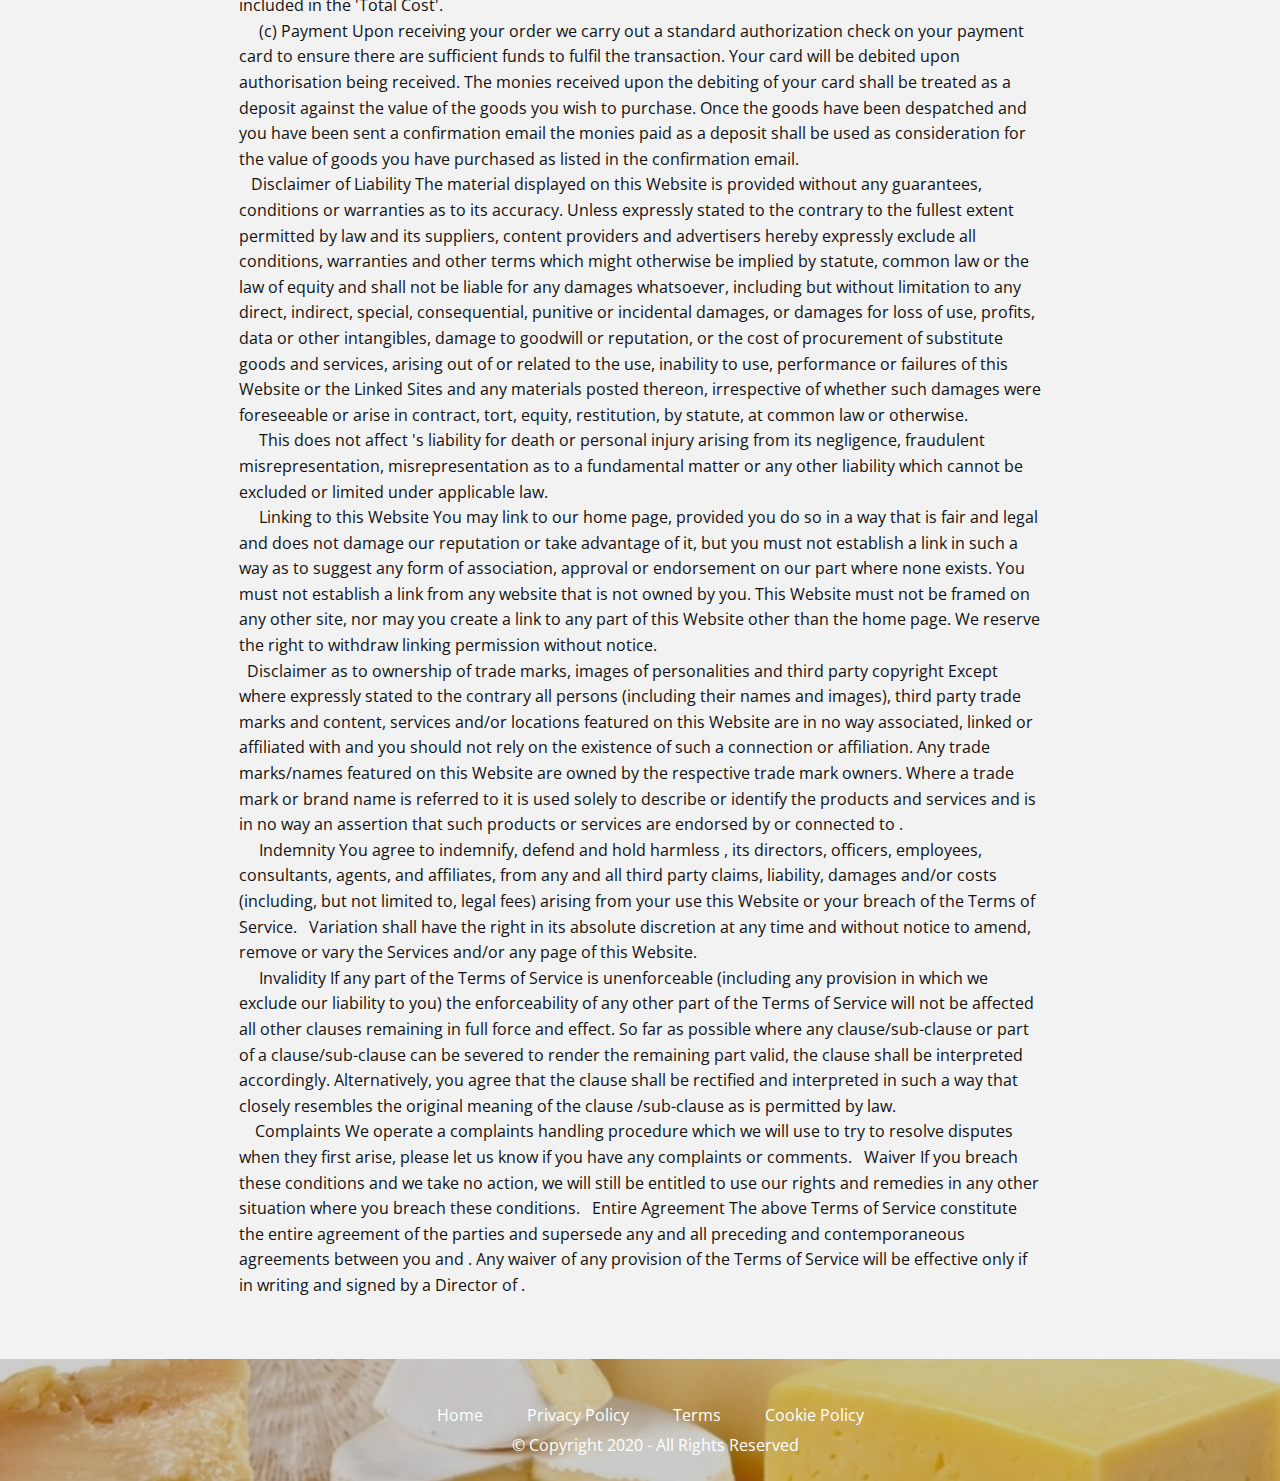
<file: Terms.html>
<!DOCTYPE html>
<html style="font-size: 16px;">

<head>
    <meta name="viewport" content="width=device-width, initial-scale=1.0">
    <meta charset="utf-8">
    <meta name="keywords" content="">
    <meta name="description" content="">
    <meta name="page_type" content="np-template-header-footer-from-plugin">
    <title>Terms &amp; Conditions</title>
    <link rel="stylesheet" href="nicepage.css" media="screen">
    <link rel="stylesheet" href="Terms.css" media="screen">
    <script class="u-script" type="text/javascript" src="jquery.js" defer=""></script>
    <script class="u-script" type="text/javascript" src="nicepage.js" defer=""></script>
    <link id="u-google-font" rel="stylesheet" href="https://fonts.googleapis.com/css?family=Roboto:100,100i,300,300i,400,400i,500,500i,700,700i,900,900i|Open+Sans:300,300i,400,400i,600,600i,700,700i,800,800i">

    <script type="application/ld+json">
        {
        		"@context": "http://schema.org",
        		"@type": "Organization",
        		"name": "Site25",
        		"url": "index.html"
        }
    </script>
    <meta property="og:title" content="Terms &amp;amp; Conditions">
    <meta property="og:type" content="website">
    <meta name="theme-color" content="#ec8700">
    <link rel="canonical" href="index.html">
    <meta property="og:url" content="index.html">
</head>

<body class="u-body">

    <section class="u-clearfix u-grey-5 u-section-1" id="sec-9cac">
        <div class="u-clearfix u-sheet u-sheet-1">
            <h4 class="u-align-center u-text u-text-1">
                Terms &amp; Conditions</h4>
            <p class="u-text u-text-2">Owns and operate this Website. This document governs your relationship with ("Website"). Access to and use of this Website and the products and services available through this Website (collectively, the "Services") are subject to the following
                terms, conditions and notices (the "Terms of Service"). By using the Services, you are agreeing to all of the Terms of Service, as may be updated by us from time to time. You should check this page regularly to take notice of any changes
                we may have made to the Terms of Service. &nbsp; Access to this Website is permitted on a temporary basis, and we reserve the right to withdraw or amend the Services without notice. We will not be liable if for any reason this Website
                is unavailable at any time or for any period. From time to time, we may restrict access to some parts or all of this Website. This Website may contain links to other websites (the "Linked Sites"), which are not operated by . has no control
                over the Linked Sites and accepts no responsibility for them or for any loss or damage that may arise from your use of them. Your use of the Linked Sites will be subject to the terms of use and service contained within each such site.&nbsp;
                &nbsp;

                <br>&nbsp; Privacy Policy Our privacy policy, which sets out how we will use your information, can be found at [Privacy Policy Link]. By using this Website, you consent to the processing described therein and warrant that all data provided
                by you is accurate. &nbsp; Prohibitions You must not misuse this Website. You will not: commit or encourage a criminal offense; transmit or distribute a virus, trojan, worm, logic bomb or any other material which is malicious, technologically
                harmful, in breach of confidence or in any way offensive or obscene; hack into any aspect of the Service; corrupt data; cause annoyance to other users; infringe upon the rights of any other person's proprietary rights; send any unsolicited
                advertising or promotional material, commonly referred to as "spam"; or attempt to affect the performance or functionality of any computer facilities of or accessed through this Website. Breaching this provision would constitute a criminal
                offense and will report any such breach to the relevant law enforcement authorities and disclose your identity to them.&nbsp; &nbsp;

                <br>&nbsp; We will not be liable for any loss or damage caused by a distributed denial-of-service attack, viruses or other technologically harmful material that may infect your computer equipment, computer programs, data or other proprietary
                material due to your use of this Website or to your downloading of any material posted on it, or on any website linked to it.&nbsp; &nbsp;

                <br>&nbsp; Intellectual Property, Software and Content The intellectual property rights in all software and content (including photographic images) made available to you on or through this Website remains the property of or its licensors
                and are protected by copyright laws and treaties around the world. All such rights are reserved by and its licensors. You may store, print and display the content supplied solely for your own personal use. You are not permitted to publish,
                manipulate, distribute or otherwise reproduce, in any format, any of the content or copies of the content supplied to you or which appears on this Website nor may you use any such content in connection with any business or commercial enterprise.
                &nbsp; Terms of Sale By placing an order you are offering to purchase a product on and subject to the following terms and conditions. All orders are subject to availability and confirmation of the order price. Dispatch times may vary according
                to availability and subject to any delays resulting from postal delays or force majeure for which we will not be responsible.&nbsp;

                <br>&nbsp; &nbsp;In order to contract with you must be over 18 years of age and possess a valid credit or debit card issued by a bank acceptable to us. retains the right to refuse any request made by you. If your order is accepted we will
                inform you by email and we will confirm the identity of the party which you have contracted with. This will usually be or may in some cases be a third party. Where a contract is made with a third party is not acting as either agent or
                principal and the contract is made between yourself and that third party and will be subject to the terms of sale which they supply you. When placing an order you undertake that all details you provide to us are true and accurate, that
                you are an authorized user of the credit or debit card used to place your order and that there are sufficient funds to cover the cost of the goods. The cost of foreign products and services may fluctuate. All prices advertised are subject
                to such changes.&nbsp; &nbsp;

                <br>&nbsp; (a) Our Contract When you place an order, you will receive an acknowledgement e-mail confirming receipt of your order: this email will only be an acknowledgement and will not constitute acceptance of your order. A contract between
                us will not be formed until we send you confirmation by e-mail that the goods which you ordered have been dispatched to you. Only those goods listed in the confirmation e-mail sent at the time of dispatch will be included in the contract
                formed.&nbsp; &nbsp;&nbsp;

                <br>&nbsp; &nbsp;(b) Pricing and Availability Whilst we try and ensure that all details, descriptions and prices which appear on this Website are accurate, errors may occur. If we discover an error in the price of any goods which you have
                ordered we will inform you of this as soon as possible and give you the option of reconfirming your order at the correct price or cancelling it. If we are unable to contact you we will treat the order as cancelled. If you cancel and you
                have already paid for the goods, you will receive a full refund. Delivery costs will be charged in addition; such additional charges are clearly displayed where applicable and included in the 'Total Cost'.

                <br>&nbsp; &nbsp; &nbsp;(c) Payment Upon receiving your order we carry out a standard authorization check on your payment card to ensure there are sufficient funds to fulfil the transaction. Your card will be debited upon authorisation
                being received. The monies received upon the debiting of your card shall be treated as a deposit against the value of the goods you wish to purchase. Once the goods have been despatched and you have been sent a confirmation email the monies
                paid as a deposit shall be used as consideration for the value of goods you have purchased as listed in the confirmation email.&nbsp;

                <br>&nbsp; &nbsp;Disclaimer of Liability The material displayed on this Website is provided without any guarantees, conditions or warranties as to its accuracy. Unless expressly stated to the contrary to the fullest extent permitted by
                law and its suppliers, content providers and advertisers hereby expressly exclude all conditions, warranties and other terms which might otherwise be implied by statute, common law or the law of equity and shall not be liable for any damages
                whatsoever, including but without limitation to any direct, indirect, special, consequential, punitive or incidental damages, or damages for loss of use, profits, data or other intangibles, damage to goodwill or reputation, or the cost
                of procurement of substitute goods and services, arising out of or related to the use, inability to use, performance or failures of this Website or the Linked Sites and any materials posted thereon, irrespective of whether such damages
                were foreseeable or arise in contract, tort, equity, restitution, by statute, at common law or otherwise.

                <br>&nbsp; &nbsp; &nbsp;This does not affect 's liability for death or personal injury arising from its negligence, fraudulent misrepresentation, misrepresentation as to a fundamental matter or any other liability which cannot be excluded
                or limited under applicable law.

                <br>&nbsp; &nbsp; &nbsp;Linking to this Website You may link to our home page, provided you do so in a way that is fair and legal and does not damage our reputation or take advantage of it, but you must not establish a link in such a way
                as to suggest any form of association, approval or endorsement on our part where none exists. You must not establish a link from any website that is not owned by you. This Website must not be framed on any other site, nor may you create
                a link to any part of this Website other than the home page. We reserve the right to withdraw linking permission without notice.&nbsp; &nbsp;

                <br>&nbsp; Disclaimer as to ownership of trade marks, images of personalities and third party copyright Except where expressly stated to the contrary all persons (including their names and images), third party trade marks and content,
                services and/or locations featured on this Website are in no way associated, linked or affiliated with and you should not rely on the existence of such a connection or affiliation. Any trade marks/names featured on this Website are owned
                by the respective trade mark owners. Where a trade mark or brand name is referred to it is used solely to describe or identify the products and services and is in no way an assertion that such products or services are endorsed by or connected
                to .

                <br>&nbsp; &nbsp; &nbsp;Indemnity You agree to indemnify, defend and hold harmless , its directors, officers, employees, consultants, agents, and affiliates, from any and all third party claims, liability, damages and/or costs (including,
                but not limited to, legal fees) arising from your use this Website or your breach of the Terms of Service. &nbsp; Variation shall have the right in its absolute discretion at any time and without notice to amend, remove or vary the Services
                and/or any page of this Website.

                <br>&nbsp; &nbsp; &nbsp;Invalidity If any part of the Terms of Service is unenforceable (including any provision in which we exclude our liability to you) the enforceability of any other part of the Terms of Service will not be affected
                all other clauses remaining in full force and effect. So far as possible where any clause/sub-clause or part of a clause/sub-clause can be severed to render the remaining part valid, the clause shall be interpreted accordingly. Alternatively,
                you agree that the clause shall be rectified and interpreted in such a way that closely resembles the original meaning of the clause /sub-clause as is permitted by law.&nbsp; &nbsp;

                <br>&nbsp; &nbsp; Complaints We operate a complaints handling procedure which we will use to try to resolve disputes when they first arise, please let us know if you have any complaints or comments. &nbsp; Waiver If you breach these conditions
                and we take no action, we will still be entitled to use our rights and remedies in any other situation where you breach these conditions. &nbsp; Entire Agreement The above Terms of Service constitute the entire agreement of the parties
                and supersede any and all preceding and contemporaneous agreements between you and . Any waiver of any provision of the Terms of Service will be effective only if in writing and signed by a Director of .
            </p>
        </div>
    </section>


    <footer class="u-clearfix u-footer u-image u-shading u-footer" id="sec-4f80">
        <div class="u-clearfix u-sheet u-sheet-1">
            <nav class="u-menu u-menu-dropdown u-offcanvas u-menu-1" data-responsive-from="SM">
                <div class="menu-collapse">
                    <a class="u-button-style u-nav-link u-text-body-alt-color" href="#">
              <svg><use xmlns:xlink="http://www.w3.org/1999/xlink" xlink:href="#menu-hamburger"></use></svg>
              <svg version="1.1" xmlns="http://www.w3.org/2000/svg" xmlns:xlink="http://www.w3.org/1999/xlink"><defs><symbol id="menu-hamburger" viewBox="0 0 16 16" style="width: 16px; height: 16px;"><rect y="1" width="16" height="2"></rect><rect y="7" width="16" height="2"></rect><rect y="13" width="16" height="2"></rect>
</symbol>
</defs></svg>
            </a>
                </div>
                <div class="u-custom-menu u-nav-container">
                    <ul class="u-nav u-unstyled">
                        <li class="u-nav-item">
                            <a class="u-button-style u-nav-link u-text-body-alt-color" href="index.html">Home </a>
                        </li>
                        <li class="u-nav-item">
                            <a class="u-button-style u-nav-link u-text-body-alt-color" href="Policy.html">Privacy Policy   </a>
                        </li>
                        <li class="u-nav-item">
                            <a class="u-button-style u-nav-link u-text-body-alt-color" href="Terms.html">Terms</a>
                        </li>
                        <li class="u-nav-item">
                            <a class="u-button-style u-nav-link u-text-body-alt-color" href="Cookie.html">Cookie Policy   </a>
                        </li>
                    </ul>
                </div>
                <div class="u-custom-menu u-nav-container-collapse">
                    <div class="u-black u-container-style u-inner-container-layout u-opacity u-opacity-95 u-sidenav">
                        <div class="u-menu-close"></div>
                        <ul class="u-align-center u-nav u-popupmenu-items u-unstyled u-nav-2">
                            <li class="u-nav-item">
                                <a class="u-button-style u-nav-link" href="index.html">Home </a>
                            </li>
                            <li class="u-nav-item">
                                <a class="u-button-style u-nav-link" href="Policy.html">Privacy Policy   </a>
                            </li>
                            <li class="u-nav-item">
                                <a class="u-button-style u-nav-link" href="Terms.html">Terms</a>
                            </li>
                            <li class="u-nav-item">
                                <a class="u-button-style u-nav-link" href="Cookie.html">Cookie Policy   </a>
                            </li>
                        </ul>
                    </div>
                    <div class="u-black u-menu-overlay u-opacity u-opacity-70"></div>
                </div>
            </nav>
            <p class="u-text u-text-white u-text-1">© Copyright 2020 - All Rights Reserved</p>
        </div>
    </footer>
</body>

</html>
</file>
<file: index.css>
.u-section-1 {background-image: linear-gradient(0deg, rgba(0,0,0,0.35), rgba(0,0,0,0.35)), url("images/Cheese_Many_Foliage_562424_3840x2400.jpg"); background-position: 50% 50%; margin-top: 0; margin-bottom: 0}
.u-section-1 .u-sheet-1 {min-height: 782px}
.u-section-1 .u-text-1 {text-shadow: 2px 2px 8px rgba(128,128,128,1); width: 730px; margin: 60px auto} 

@media (max-width: 1199px){ .u-section-1 .u-sheet-1 {min-height: 645px} }

@media (max-width: 991px){ .u-section-1 .u-sheet-1 {min-height: 494px}
.u-section-1 .u-text-1 {width: 720px} }

@media (max-width: 767px){ .u-section-1 .u-sheet-1 {min-height: 371px}
.u-section-1 .u-text-1 {width: 540px} }

@media (max-width: 575px){ .u-section-1 .u-sheet-1 {min-height: 234px}
.u-section-1 .u-text-1 {width: 340px} }.u-section-2 {background-image: none}
.u-section-2 .u-sheet-1 {min-height: 453px; margin: 0 auto}
.u-section-2 .u-layout-wrap-1 {margin: 28px auto 53px 0}
.u-section-2 .u-layout-cell-1 {min-height: 392px}
.u-section-2 .u-text-1 {font-size: 1.5rem; margin: 0 20px} 

@media (max-width: 1199px){ .u-section-2 .u-sheet-1 {min-height: 422px}
.u-section-2 .u-layout-wrap-1 {margin-right: initial; margin-left: initial}
.u-section-2 .u-layout-cell-1 {min-height: 328px}
.u-section-2 .u-text-1 {position: relative; margin-left: 16px; margin-right: 16px} }

@media (max-width: 991px){ .u-section-2 .u-sheet-1 {min-height: 556px}
.u-section-2 .u-layout-cell-1 {min-height: 100px}
.u-section-2 .u-text-1 {margin-left: 10px; margin-right: 10px; margin-bottom: -29px} }

@media (max-width: 767px){ .u-section-2 .u-sheet-1 {min-height: 891px}
.u-section-2 .u-text-1 {margin-left: 5px; margin-right: 5px; margin-bottom: 0} }

@media (max-width: 575px){ .u-section-2 .u-sheet-1 {min-height: 991px}
.u-section-2 .u-layout-cell-1 {min-height: auto}
.u-section-2 .u-text-1 {margin-left: 6px; margin-right: 6px; margin-bottom: -173px} }.u-section-3 {background-image: linear-gradient(0deg, rgba(0,0,0,0.45), rgba(0,0,0,0.45)), url("images/20965c6285204ef2b222c9cf7cfe3414.jpg"); background-position: 50% 50%}
.u-section-3 .u-sheet-1 {min-height: 924px; margin-top: 0; margin-bottom: 0}
.u-section-3 .u-group-1 {width: 1059px; min-height: 602px; height: auto; margin: 37px 10px 60px auto}
.u-section-3 .u-text-1 {font-size: 1.5rem; font-weight: 700; text-shadow: 2px 2px 8px rgba(0,0,0,0.4); margin: 185px -1px 0} 

@media (max-width: 1199px){ .u-section-3 .u-sheet-1 {min-height: 733px}
.u-section-3 .u-group-1 {width: 470px; margin-right: 0}
.u-section-3 .u-text-1 {position: relative; margin-top: -209px; margin-left: 16px; margin-right: 16px} }

@media (max-width: 991px){ .u-section-3 .u-group-1 {width: 564px}
.u-section-3 .u-text-1 {margin-top: 51px; margin-left: 10px; margin-right: 10px} }

@media (max-width: 767px){ .u-section-3 .u-group-1 {width: 529px}
.u-section-3 .u-text-1 {margin-top: 35px; margin-left: 5px; margin-right: 5px} }

@media (max-width: 575px){ .u-section-3 .u-group-1 {width: 340px; min-height: 666px}
.u-section-3 .u-text-1 {margin-top: 43px; margin-left: 1px; margin-right: 1px} }.u-section-4 {min-height: 588px}
.u-section-4 .u-layout-wrap-1 {margin: 0 auto 0 0}
.u-section-4 .u-layout-cell-1 {min-height: 588px}
.u-section-4 .u-container-layout-1 {padding: 30px 80px}
.u-section-4 .u-text-1 {font-size: 1.5rem; margin: 95px -17px 0 18px}
.u-section-4 .u-image-1 {min-height: 588px; background-image: url("images/Bayer.BlauschimmeLe1529254778327.jpg"); background-position: 50% 50%}
.u-section-4 .u-container-layout-2 {padding: 30px} 

@media (max-width: 1199px){ .u-section-4 {min-height: 381px}
.u-section-4 .u-layout-wrap-1 {margin-right: initial; margin-left: initial}
.u-section-4 .u-layout-cell-1 {min-height: 485px}
.u-section-4 .u-text-1 {margin-left: 0; margin-right: 0}
.u-section-4 .u-image-1 {min-height: 485px} }

@media (max-width: 991px){ .u-section-4 {min-height: 267px}
.u-section-4 .u-layout-cell-1 {min-height: 100px}
.u-section-4 .u-container-layout-1 {padding-left: 30px; padding-right: 30px}
.u-section-4 .u-image-1 {min-height: 371px} }

@media (max-width: 767px){ .u-section-4 {min-height: 831px}
.u-section-4 .u-container-layout-1 {padding-left: 10px; padding-right: 10px}
.u-section-4 .u-image-1 {min-height: 642px}
.u-section-4 .u-container-layout-2 {padding-left: 10px; padding-right: 10px} }

@media (max-width: 575px){ .u-section-4 {min-height: 522px}
.u-section-4 .u-image-1 {min-height: 404px} }.u-section-5 {background-image: linear-gradient(0deg, rgba(0,0,0,0.5), rgba(0,0,0,0.5)), url("images/marmellata_formaggi3e1536332691554.jpg"); background-position: 50% 50%}
.u-section-5 .u-sheet-1 {margin-top: 0; margin-bottom: 0; min-height: 694px}
.u-section-5 .u-layout-wrap-1 {margin: 130px auto 60px 0}
.u-section-5 .u-layout-cell-1 {min-height: 246px}
.u-section-5 .u-container-layout-1 {padding-left: 20px; padding-right: 20px}
.u-section-5 .u-text-1 {font-size: 1.5rem; font-weight: 700; text-shadow: 2px 2px 8px rgba(0,0,0,0.4); margin: -2px -20px} 

@media (max-width: 1199px){ .u-section-5 .u-sheet-1 {min-height: 572px}
.u-section-5 .u-layout-wrap-1 {margin-right: initial; margin-left: initial}
.u-section-5 .u-layout-cell-1 {min-height: 407px}
.u-section-5 .u-container-layout-1 {padding-left: 16px; padding-right: 16px}
.u-section-5 .u-text-1 {position: relative; margin-left: 0; margin-right: 0} }

@media (max-width: 991px){ .u-section-5 .u-sheet-1 {min-height: 438px}
.u-section-5 .u-layout-cell-1 {min-height: 470px}
.u-section-5 .u-container-layout-1 {padding-left: 10px; padding-right: 10px} }

@media (max-width: 767px){ .u-section-5 .u-sheet-1 {min-height: 329px}
.u-section-5 .u-layout-cell-1 {min-height: 100px}
.u-section-5 .u-container-layout-1 {padding-left: 5px; padding-right: 5px} }

@media (max-width: 575px){ .u-section-5 .u-sheet-1 {min-height: 207px}
.u-section-5 .u-layout-cell-1 {min-height: auto}
.u-section-5 .u-container-layout-1 {padding-left: 6px; padding-right: 6px} }.u-section-6 {background-image: none}
.u-section-6 .u-sheet-1 {min-height: 1259px}
.u-section-6 .u-layout-wrap-1 {width: 1132px; margin: 90px auto 60px 0}
.u-section-6 .u-layout-cell-1 {min-height: 354px}
.u-section-6 .u-container-layout-1 {padding-left: 21px}
.u-section-6 .u-text-1 {font-size: 1.5rem; margin: 69px 37px 0 16px}
.u-section-6 .u-image-1 {background-image: url("images/WYVktkpTURBXy83ZmI1MGU3ZTVjMTZlNjU5NmI5ODAwYjY3YWRlNzYwOS5qcGeSlQLNA8AAwsOVAgDNA8DCww.jpg"); min-height: 522px; background-position: 50% 50%}
.u-section-6 .u-image-2 {background-image: url("images/Carapssliderregistred9.jpg"); min-height: 590px; background-position: 50% 50%}
.u-section-6 .u-layout-cell-4 {min-height: 290px}
.u-section-6 .u-container-layout-4 {padding-left: 20px; padding-right: 20px}
.u-section-6 .u-text-2 {font-size: 1.5rem; height: 230px; margin: 0 8px 0 -8px} 

@media (max-width: 1199px){ .u-section-6 .u-sheet-1 {min-height: 976px}
.u-section-6 .u-layout-wrap-1 {width: 933px}
.u-section-6 .u-layout-cell-1 {min-height: 387px}
.u-section-6 .u-text-1 {position: relative; margin: 70px 21px -39px 0}
.u-section-6 .u-image-2 {min-height: 612px}
.u-section-6 .u-layout-cell-4 {min-height: 297px}
.u-section-6 .u-container-layout-4 {padding-left: 16px; padding-right: 16px}
.u-section-6 .u-text-2 {position: relative; margin-left: 0; margin-right: 0} }

@media (max-width: 991px){ .u-section-6 .u-sheet-1 {min-height: 1110px}
.u-section-6 .u-layout-wrap-1 {width: 715px}
.u-section-6 .u-container-layout-1 {padding-left: 14px}
.u-section-6 .u-text-1 {margin-top: 134px; margin-right: 14px; margin-bottom: 0}
.u-section-6 .u-container-layout-4 {padding-left: 10px; padding-right: 10px} }

@media (max-width: 767px){ .u-section-6 .u-sheet-1 {min-height: 1445px}
.u-section-6 .u-layout-wrap-1 {width: 540px; margin-top: 195px; margin-bottom: 54px}
.u-section-6 .u-container-layout-1 {padding-left: 7px}
.u-section-6 .u-text-1 {margin-top: 118px; margin-right: 6px; margin-bottom: -30px}
.u-section-6 .u-container-layout-4 {padding-left: 5px; padding-right: 5px} }

@media (max-width: 575px){ .u-section-6 .u-sheet-1 {min-height: 1545px}
.u-section-6 .u-layout-wrap-1 {width: 340px; margin-top: 205px; margin-bottom: 45px}
.u-section-6 .u-container-layout-1 {padding-left: 2px}
.u-section-6 .u-text-1 {margin-right: 2px; margin-bottom: -145px}
.u-section-6 .u-container-layout-4 {padding-left: 1px; padding-right: 1px} }.u-section-7 {min-height: 500px}
.u-section-7 .u-image-1 {background-image: linear-gradient(0deg, rgba(0,0,0,0.2), rgba(0,0,0,0.2)), url("images/tr1.jpg"); min-height: 500px; background-position: 50% 82.64%} 

@media (max-width: 1199px){ .u-section-7 {min-height: 460px} }

@media (max-width: 991px){ .u-section-7 {min-height: 594px} }

@media (max-width: 767px){ .u-section-7 {min-height: 929px}
.u-section-7 .u-image-1 {min-height: 375px} }

@media (max-width: 575px){ .u-section-7 {min-height: 1029px}
.u-section-7 .u-image-1 {min-height: 500px} }.u-section-8 {background-image: none}
.u-section-8 .u-sheet-1 {min-height: 299px}
.u-section-8 .u-text-1 {font-size: 1.5rem; margin: 91px 0 0 12px}
.u-section-8 .u-line-1 {width: 3px; margin: 0 auto 60px 520px} 

@media (max-width: 1199px){ .u-section-8 .u-text-1 {width: 680px; margin-left: 0}
.u-section-8 .u-line-1 {height: 3px} }

@media (max-width: 767px){ .u-section-8 .u-text-1 {width: 540px} }

@media (max-width: 575px){ .u-section-8 .u-text-1 {width: 340px}
.u-section-8 .u-line-1 {margin-left: 337px} }
</file>
<file: Cookie.css>
.u-section-1 {background-image: none}
.u-section-1 .u-sheet-1 {min-height: 308px}
.u-section-1 .u-text-1 {width: 803px; margin: 61px auto 0}
.u-section-1 .u-text-2 {width: 803px; margin: 25px auto 60px} 

@media (max-width: 991px){ .u-section-1 .u-text-1 {width: 720px}
.u-section-1 .u-text-2 {width: 720px} }

@media (max-width: 767px){ .u-section-1 .u-text-1 {width: 540px}
.u-section-1 .u-text-2 {width: 540px} }

@media (max-width: 575px){ .u-section-1 .u-text-1 {width: 340px}
.u-section-1 .u-text-2 {width: 340px} }
</file>
<file: Policy.css>
.u-section-1 {background-image: none}
.u-section-1 .u-sheet-1 {min-height: 308px}
.u-section-1 .u-text-1 {width: 803px; margin: 67px auto 0}
.u-section-1 .u-text-2 {margin: 17px 183px 34px 155px} 

@media (max-width: 1199px){ .u-section-1 .u-text-1 {margin-left: 69px; margin-right: 69px}
.u-section-1 .u-text-2 {width: 803px; margin-right: 83px; margin-left: 55px} }

@media (max-width: 991px){ .u-section-1 .u-text-1 {width: 720px; margin-left: 0; margin-right: 0}
.u-section-1 .u-text-2 {width: 720px; margin-left: 0; margin-right: 0} }

@media (max-width: 767px){ .u-section-1 .u-text-1 {width: 540px}
.u-section-1 .u-text-2 {width: 540px} }

@media (max-width: 575px){ .u-section-1 .u-text-1 {width: 340px}
.u-section-1 .u-text-2 {width: 340px} }
</file>
<file: Terms.css>
.u-section-1 {background-image: none}
.u-section-1 .u-sheet-1 {min-height: 308px}
.u-section-1 .u-text-1 {width: 803px; margin: 60px 169px 0}
.u-section-1 .u-text-2 {width: 803px; margin: 20px auto 60px} 

@media (max-width: 1199px){ .u-section-1 .u-text-1 {margin-left: 69px; margin-right: 69px} }

@media (max-width: 991px){ .u-section-1 .u-text-1 {width: 720px; margin-left: 0; margin-right: 0}
.u-section-1 .u-text-2 {width: 720px} }

@media (max-width: 767px){ .u-section-1 .u-text-1 {width: 540px}
.u-section-1 .u-text-2 {width: 540px} }

@media (max-width: 575px){ .u-section-1 .u-text-1 {width: 340px}
.u-section-1 .u-text-2 {width: 340px} }
</file>
